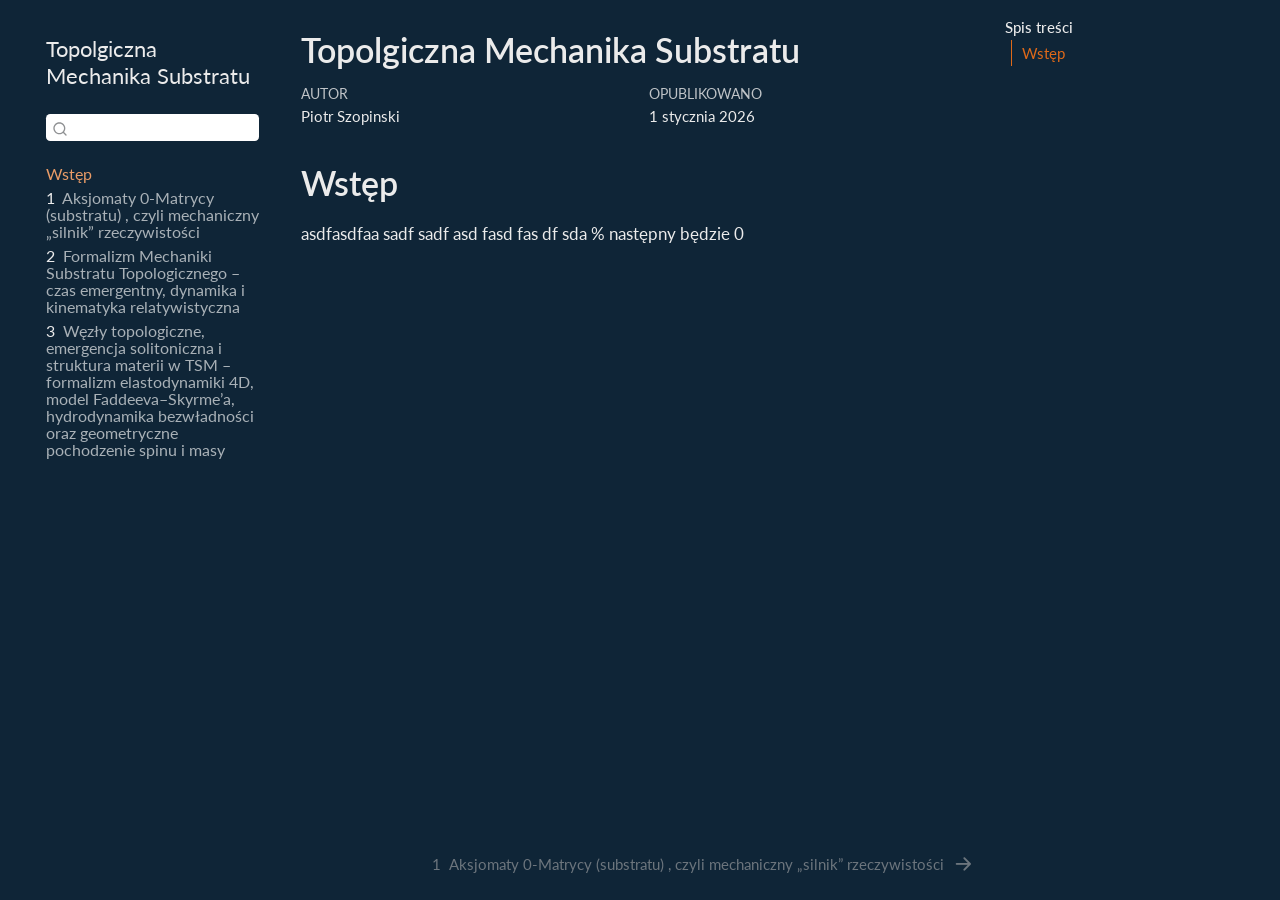
<file: POL/DOC/MD/_output/index.html>
<!DOCTYPE html>
<html xmlns="http://www.w3.org/1999/xhtml" lang="pl" xml:lang="pl"><head>

<meta charset="utf-8">
<meta name="generator" content="quarto-1.9.38">

<meta name="viewport" content="width=device-width, initial-scale=1.0, user-scalable=yes">

<meta name="author" content="Piotr Szopinski">

<title>Topolgiczna Mechanika Substratu</title>
<style>
/* Default styles provided by pandoc.
** See https://pandoc.org/MANUAL.html#variables-for-html for config info.
*/
code{white-space: pre-wrap;}
span.smallcaps{font-variant: small-caps;}
div.columns{display: flex; gap: min(4vw, 1.5em);}
div.column{flex: auto; overflow-x: auto;}
div.hanging-indent{margin-left: 1.5em; text-indent: -1.5em;}
ul.task-list{list-style: none;}
ul.task-list li input[type="checkbox"] {
  width: 0.8em;
  margin: 0 0.8em 0.2em -1em; /* quarto-specific, see https://github.com/quarto-dev/quarto-cli/issues/4556 */ 
  vertical-align: middle;
}
</style>


<script src="site_libs/quarto-nav/quarto-nav.js"></script>
<script src="site_libs/quarto-nav/headroom.min.js"></script>
<script src="site_libs/clipboard/clipboard.min.js"></script>
<script src="site_libs/quarto-search/autocomplete.umd.js"></script>
<script src="site_libs/quarto-search/fuse.min.js"></script>
<script src="site_libs/quarto-search/quarto-search.js"></script>
<meta name="quarto:offset" content="./">
<link href="./rozdzial_0.html" rel="next">
<script src="site_libs/quarto-html/quarto.js" type="module"></script>
<script src="site_libs/quarto-html/tabsets/tabsets.js" type="module"></script>
<script src="site_libs/quarto-html/popper.min.js"></script>
<script src="site_libs/quarto-html/tippy.umd.min.js"></script>
<script src="site_libs/quarto-html/anchor.min.js"></script>
<link href="site_libs/quarto-html/tippy.css" rel="stylesheet">
<link href="site_libs/quarto-html/quarto-syntax-highlighting-dark-0a6b7249c26820e032cb0bd839ff02b1.css" rel="stylesheet" id="quarto-text-highlighting-styles">
<script src="site_libs/bootstrap/bootstrap.min.js"></script>
<link href="site_libs/bootstrap/bootstrap-icons.css" rel="stylesheet">
<link href="site_libs/bootstrap/bootstrap-0f0a6973dfca58b6a28f87d7a68c58f9.min.css" rel="stylesheet" append-hash="true" id="quarto-bootstrap" data-mode="dark">
<script id="quarto-search-options" type="application/json">{
  "location": "sidebar",
  "copy-button": false,
  "collapse-after": 3,
  "panel-placement": "start",
  "type": "textbox",
  "limit": 50,
  "keyboard-shortcut": [
    "f",
    "/",
    "s"
  ],
  "show-item-context": false,
  "language": {
    "search-no-results-text": "Brak wyników",
    "search-matching-documents-text": "dopasowane dokumenty",
    "search-copy-link-title": "Kopiuj link do wyszukiwania",
    "search-hide-matches-text": "Ukryj dodatkowe dopasowania",
    "search-more-match-text": "więcej dopasowań w tym dokumencie",
    "search-more-matches-text": "więcej dopasowań w tym dokumencie",
    "search-clear-button-title": "Wyczyść",
    "search-text-placeholder": "",
    "search-detached-cancel-button-title": "Anuluj",
    "search-submit-button-title": "Zatwierdź",
    "search-label": "Szukaj"
  }
}</script>


<link rel="stylesheet" href="styles.css">
</head>

<body class="nav-sidebar floating quarto-light">

<div id="quarto-search-results"></div>
  <header id="quarto-header" class="headroom fixed-top">
  <nav class="quarto-secondary-nav">
    <div class="container-fluid d-flex">
      <button type="button" class="quarto-btn-toggle btn" data-bs-toggle="collapse" role="button" data-bs-target=".quarto-sidebar-collapse-item" aria-controls="quarto-sidebar" aria-expanded="false" aria-label="Przełącz pasek boczny" onclick="if (window.quartoToggleHeadroom) { window.quartoToggleHeadroom(); }">
        <i class="bi bi-layout-text-sidebar-reverse"></i>
      </button>
        <nav class="quarto-page-breadcrumbs" aria-label="breadcrumb"><ol class="breadcrumb"><li class="breadcrumb-item"><a href="./index.html">Wstęp</a></li></ol></nav>
        <a class="flex-grow-1" role="navigation" data-bs-toggle="collapse" data-bs-target=".quarto-sidebar-collapse-item" aria-controls="quarto-sidebar" aria-expanded="false" aria-label="Przełącz pasek boczny" onclick="if (window.quartoToggleHeadroom) { window.quartoToggleHeadroom(); }">      
        </a>
      <button type="button" class="btn quarto-search-button" aria-label="Szukaj" onclick="window.quartoOpenSearch();">
        <i class="bi bi-search"></i>
      </button>
    </div>
  </nav>
</header>
<!-- content -->
<div id="quarto-content" class="quarto-container page-columns page-rows-contents page-layout-article">
<!-- sidebar -->
  <nav id="quarto-sidebar" class="sidebar collapse collapse-horizontal quarto-sidebar-collapse-item sidebar-navigation floating overflow-auto">
    <div class="pt-lg-2 mt-2 text-left sidebar-header">
    <div class="sidebar-title mb-0 py-0">
      <a href="./">Topolgiczna Mechanika Substratu</a> 
    </div>
      </div>
        <div class="mt-2 flex-shrink-0 align-items-center">
        <div class="sidebar-search">
        <div id="quarto-search" class="" title="Szukaj"></div>
        </div>
        </div>
    <div class="sidebar-menu-container"> 
    <ul class="list-unstyled mt-1">
        <li class="sidebar-item">
  <div class="sidebar-item-container"> 
  <a href="./index.html" class="sidebar-item-text sidebar-link active">
 <span class="menu-text">Wstęp</span></a>
  </div>
</li>
        <li class="sidebar-item">
  <div class="sidebar-item-container"> 
  <a href="./rozdzial_0.html" class="sidebar-item-text sidebar-link">
 <span class="menu-text"><span class="chapter-number">1</span>&nbsp; <span class="chapter-title">Aksjomaty 0-Matrycy (substratu) , czyli mechaniczny „silnik” rzeczywistości</span></span></a>
  </div>
</li>
        <li class="sidebar-item">
  <div class="sidebar-item-container"> 
  <a href="./rozdzial_1.html" class="sidebar-item-text sidebar-link">
 <span class="menu-text"><span class="chapter-number">2</span>&nbsp; <span class="chapter-title">Formalizm Mechaniki Substratu Topologicznego – czas emergentny, dynamika i kinematyka relatywistyczna</span></span></a>
  </div>
</li>
        <li class="sidebar-item">
  <div class="sidebar-item-container"> 
  <a href="./rozdz.2c.html" class="sidebar-item-text sidebar-link">
 <span class="menu-text"><span class="chapter-number">3</span>&nbsp; <span class="chapter-title">Węzły topologiczne, emergencja solitoniczna i struktura materii w TSM – formalizm elastodynamiki 4D, model Faddeeva–Skyrme’a, hydrodynamika bezwładności oraz geometryczne pochodzenie spinu i masy</span></span></a>
  </div>
</li>
    </ul>
    </div>
</nav>
<div id="quarto-sidebar-glass" class="quarto-sidebar-collapse-item" data-bs-toggle="collapse" data-bs-target=".quarto-sidebar-collapse-item"></div>
<!-- margin-sidebar -->
    <div id="quarto-margin-sidebar" class="sidebar margin-sidebar">
        <nav id="TOC" role="doc-toc" class="toc-active">
    <h2 id="toc-title">Spis treści</h2>
   
  <ul>
  <li><a href="#wstęp" id="toc-wstęp" class="nav-link active" data-scroll-target="#wstęp">Wstęp</a></li>
  </ul>
</nav>
    </div>
<!-- main -->
<main class="content" id="quarto-document-content">

<header id="title-block-header" class="quarto-title-block default">
<div class="quarto-title">
<h1 class="title">Topolgiczna Mechanika Substratu</h1>
</div>



<div class="quarto-title-meta">

    <div>
    <div class="quarto-title-meta-heading">Autor</div>
    <div class="quarto-title-meta-contents">
             <p>Piotr Szopinski </p>
          </div>
  </div>
    
    <div>
    <div class="quarto-title-meta-heading">Opublikowano</div>
    <div class="quarto-title-meta-contents">
      <p class="date">1 stycznia 2026</p>
    </div>
  </div>
  
    
  </div>
  


</header>


<section id="wstęp" class="level1 unnumbered">
<h1 class="unnumbered">Wstęp</h1>
<p>asdfasdfaa sadf sadf asd fasd fas df sda % następny będzie 0</p>


</section>

</main> <!-- /main -->
<script id="quarto-html-after-body" type="application/javascript">
  window.document.addEventListener("DOMContentLoaded", function (event) {
    const icon = "";
    const anchorJS = new window.AnchorJS();
    anchorJS.options = {
      placement: 'right',
      icon: icon
    };
    anchorJS.add('.anchored');
    const isCodeAnnotation = (el) => {
      for (const clz of el.classList) {
        if (clz.startsWith('code-annotation-')) {                     
          return true;
        }
      }
      return false;
    }
    const onCopySuccess = function(e) {
      // button target
      const button = e.trigger;
      // don't keep focus
      button.blur();
      // flash "checked"
      button.classList.add('code-copy-button-checked');
      var currentTitle = button.getAttribute("title");
      button.setAttribute("title", "Skopiowano!");
      let tooltip;
      if (window.bootstrap) {
        button.setAttribute("data-bs-toggle", "tooltip");
        button.setAttribute("data-bs-placement", "left");
        button.setAttribute("data-bs-title", "Skopiowano!");
        tooltip = new bootstrap.Tooltip(button, 
          { trigger: "manual", 
            customClass: "code-copy-button-tooltip",
            offset: [0, -8]});
        tooltip.show();    
      }
      setTimeout(function() {
        if (tooltip) {
          tooltip.hide();
          button.removeAttribute("data-bs-title");
          button.removeAttribute("data-bs-toggle");
          button.removeAttribute("data-bs-placement");
        }
        button.setAttribute("title", currentTitle);
        button.classList.remove('code-copy-button-checked');
      }, 1000);
      // clear code selection
      e.clearSelection();
    }
    const getTextToCopy = function(trigger) {
      const outerScaffold = trigger.parentElement.cloneNode(true);
      const codeEl = outerScaffold.querySelector('code');
      for (const childEl of codeEl.children) {
        if (isCodeAnnotation(childEl)) {
          childEl.remove();
        }
      }
      return codeEl.innerText;
    }
    const clipboard = new window.ClipboardJS('.code-copy-button:not([data-in-quarto-modal])', {
      text: getTextToCopy
    });
    clipboard.on('success', onCopySuccess);
    if (window.document.getElementById('quarto-embedded-source-code-modal')) {
      const clipboardModal = new window.ClipboardJS('.code-copy-button[data-in-quarto-modal]', {
        text: getTextToCopy,
        container: window.document.getElementById('quarto-embedded-source-code-modal')
      });
      clipboardModal.on('success', onCopySuccess);
    }
      var localhostRegex = new RegExp(/^(?:http|https):\/\/localhost\:?[0-9]*\//);
      var mailtoRegex = new RegExp(/^mailto:/);
        var filterRegex = new RegExp('/' + window.location.host + '/');
      var isInternal = (href) => {
          return filterRegex.test(href) || localhostRegex.test(href) || mailtoRegex.test(href);
      }
      // Inspect non-navigation links and adorn them if external
     var links = window.document.querySelectorAll('a[href]:not(.nav-link):not(.navbar-brand):not(.toc-action):not(.sidebar-link):not(.sidebar-item-toggle):not(.pagination-link):not(.no-external):not([aria-hidden]):not(.dropdown-item):not(.quarto-navigation-tool):not(.about-link)');
      for (var i=0; i<links.length; i++) {
        const link = links[i];
        if (!isInternal(link.href)) {
          // undo the damage that might have been done by quarto-nav.js in the case of
          // links that we want to consider external
          if (link.dataset.originalHref !== undefined) {
            link.href = link.dataset.originalHref;
          }
        }
      }
    function tippyHover(el, contentFn, onTriggerFn, onUntriggerFn) {
      const config = {
        allowHTML: true,
        maxWidth: 500,
        delay: 100,
        arrow: false,
        appendTo: function(el) {
            return el.parentElement;
        },
        interactive: true,
        interactiveBorder: 10,
        theme: 'quarto',
        placement: 'bottom-start',
      };
      if (contentFn) {
        config.content = contentFn;
      }
      if (onTriggerFn) {
        config.onTrigger = onTriggerFn;
      }
      if (onUntriggerFn) {
        config.onUntrigger = onUntriggerFn;
      }
      window.tippy(el, config); 
    }
    const noterefs = window.document.querySelectorAll('a[role="doc-noteref"]');
    for (var i=0; i<noterefs.length; i++) {
      const ref = noterefs[i];
      tippyHover(ref, function() {
        // use id or data attribute instead here
        let href = ref.getAttribute('data-footnote-href') || ref.getAttribute('href');
        try { href = new URL(href).hash; } catch {}
        const id = href.replace(/^#\/?/, "");
        const note = window.document.getElementById(id);
        if (note) {
          return note.innerHTML;
        } else {
          return "";
        }
      });
    }
    const xrefs = window.document.querySelectorAll('a.quarto-xref');
    const processXRef = (id, note) => {
      // Strip column container classes
      const stripColumnClz = (el) => {
        el.classList.remove("page-full", "page-columns");
        if (el.children) {
          for (const child of el.children) {
            stripColumnClz(child);
          }
        }
      }
      stripColumnClz(note)
      if (id === null || id.startsWith('sec-')) {
        // Special case sections, only their first couple elements
        const container = document.createElement("div");
        if (note.children && note.children.length > 2) {
          container.appendChild(note.children[0].cloneNode(true));
          for (let i = 1; i < note.children.length; i++) {
            const child = note.children[i];
            if (child.tagName === "P" && child.innerText === "") {
              continue;
            } else {
              container.appendChild(child.cloneNode(true));
              break;
            }
          }
          if (window.Quarto?.typesetMath) {
            window.Quarto.typesetMath(container);
          }
          return container.innerHTML
        } else {
          if (window.Quarto?.typesetMath) {
            window.Quarto.typesetMath(note);
          }
          return note.innerHTML;
        }
      } else {
        // Remove any anchor links if they are present
        const anchorLink = note.querySelector('a.anchorjs-link');
        if (anchorLink) {
          anchorLink.remove();
        }
        if (window.Quarto?.typesetMath) {
          window.Quarto.typesetMath(note);
        }
        if (note.classList.contains("callout")) {
          return note.outerHTML;
        } else {
          return note.innerHTML;
        }
      }
    }
    for (var i=0; i<xrefs.length; i++) {
      const xref = xrefs[i];
      tippyHover(xref, undefined, function(instance) {
        instance.disable();
        let url = xref.getAttribute('href');
        let hash = undefined; 
        if (url.startsWith('#')) {
          hash = url;
        } else {
          try { hash = new URL(url).hash; } catch {}
        }
        if (hash) {
          const id = hash.replace(/^#\/?/, "");
          const note = window.document.getElementById(id);
          if (note !== null) {
            try {
              const html = processXRef(id, note.cloneNode(true));
              instance.setContent(html);
            } finally {
              instance.enable();
              instance.show();
            }
          } else {
            // See if we can fetch this
            fetch(url.split('#')[0])
            .then(res => res.text())
            .then(html => {
              const parser = new DOMParser();
              const htmlDoc = parser.parseFromString(html, "text/html");
              const note = htmlDoc.getElementById(id);
              if (note !== null) {
                const html = processXRef(id, note);
                instance.setContent(html);
              } 
            }).finally(() => {
              instance.enable();
              instance.show();
            });
          }
        } else {
          // See if we can fetch a full url (with no hash to target)
          // This is a special case and we should probably do some content thinning / targeting
          fetch(url)
          .then(res => res.text())
          .then(html => {
            const parser = new DOMParser();
            const htmlDoc = parser.parseFromString(html, "text/html");
            const note = htmlDoc.querySelector('main.content');
            if (note !== null) {
              // This should only happen for chapter cross references
              // (since there is no id in the URL)
              // remove the first header
              if (note.children.length > 0 && note.children[0].tagName === "HEADER") {
                note.children[0].remove();
              }
              const html = processXRef(null, note);
              instance.setContent(html);
            } 
          }).finally(() => {
            instance.enable();
            instance.show();
          });
        }
      }, function(instance) {
      });
    }
        let selectedAnnoteEl;
        const selectorForAnnotation = ( cell, annotation) => {
          let cellAttr = 'data-code-cell="' + cell + '"';
          let lineAttr = 'data-code-annotation="' +  annotation + '"';
          const selector = 'span[' + cellAttr + '][' + lineAttr + ']';
          return selector;
        }
        const selectCodeLines = (annoteEl) => {
          const doc = window.document;
          const targetCell = annoteEl.getAttribute("data-target-cell");
          const targetAnnotation = annoteEl.getAttribute("data-target-annotation");
          const annoteSpan = window.document.querySelector(selectorForAnnotation(targetCell, targetAnnotation));
          const lines = annoteSpan.getAttribute("data-code-lines").split(",");
          const lineIds = lines.map((line) => {
            return targetCell + "-" + line;
          })
          let top = null;
          let height = null;
          let parent = null;
          if (lineIds.length > 0) {
              //compute the position of the single el (top and bottom and make a div)
              const el = window.document.getElementById(lineIds[0]);
              top = el.offsetTop;
              height = el.offsetHeight;
              parent = el.parentElement.parentElement;
            if (lineIds.length > 1) {
              const lastEl = window.document.getElementById(lineIds[lineIds.length - 1]);
              const bottom = lastEl.offsetTop + lastEl.offsetHeight;
              height = bottom - top;
            }
            if (top !== null && height !== null && parent !== null) {
              // cook up a div (if necessary) and position it 
              let div = window.document.getElementById("code-annotation-line-highlight");
              if (div === null) {
                div = window.document.createElement("div");
                div.setAttribute("id", "code-annotation-line-highlight");
                div.style.position = 'absolute';
                parent.appendChild(div);
              }
              div.style.top = top - 2 + "px";
              div.style.height = height + 4 + "px";
              div.style.left = 0;
              let gutterDiv = window.document.getElementById("code-annotation-line-highlight-gutter");
              if (gutterDiv === null) {
                gutterDiv = window.document.createElement("div");
                gutterDiv.setAttribute("id", "code-annotation-line-highlight-gutter");
                gutterDiv.style.position = 'absolute';
                const codeCell = window.document.getElementById(targetCell);
                const gutter = codeCell.querySelector('.code-annotation-gutter');
                gutter.appendChild(gutterDiv);
              }
              gutterDiv.style.top = top - 2 + "px";
              gutterDiv.style.height = height + 4 + "px";
            }
            selectedAnnoteEl = annoteEl;
          }
        };
        const unselectCodeLines = () => {
          const elementsIds = ["code-annotation-line-highlight", "code-annotation-line-highlight-gutter"];
          elementsIds.forEach((elId) => {
            const div = window.document.getElementById(elId);
            if (div) {
              div.remove();
            }
          });
          selectedAnnoteEl = undefined;
        };
          // Handle positioning of the toggle
      window.addEventListener(
        "resize",
        throttle(() => {
          elRect = undefined;
          if (selectedAnnoteEl) {
            selectCodeLines(selectedAnnoteEl);
          }
        }, 10)
      );
      function throttle(fn, ms) {
      let throttle = false;
      let timer;
        return (...args) => {
          if(!throttle) { // first call gets through
              fn.apply(this, args);
              throttle = true;
          } else { // all the others get throttled
              if(timer) clearTimeout(timer); // cancel #2
              timer = setTimeout(() => {
                fn.apply(this, args);
                timer = throttle = false;
              }, ms);
          }
        };
      }
        // Attach click handler to the DT
        const annoteDls = window.document.querySelectorAll('dt[data-target-cell]');
        for (const annoteDlNode of annoteDls) {
          annoteDlNode.addEventListener('click', (event) => {
            const clickedEl = event.target;
            if (clickedEl !== selectedAnnoteEl) {
              unselectCodeLines();
              const activeEl = window.document.querySelector('dt[data-target-cell].code-annotation-active');
              if (activeEl) {
                activeEl.classList.remove('code-annotation-active');
              }
              selectCodeLines(clickedEl);
              clickedEl.classList.add('code-annotation-active');
            } else {
              // Unselect the line
              unselectCodeLines();
              clickedEl.classList.remove('code-annotation-active');
            }
          });
        }
    const findCites = (el) => {
      const parentEl = el.parentElement;
      if (parentEl) {
        const cites = parentEl.dataset.cites;
        if (cites) {
          return {
            el,
            cites: cites.split(' ')
          };
        } else {
          return findCites(el.parentElement)
        }
      } else {
        return undefined;
      }
    };
    var bibliorefs = window.document.querySelectorAll('a[role="doc-biblioref"]');
    for (var i=0; i<bibliorefs.length; i++) {
      const ref = bibliorefs[i];
      const citeInfo = findCites(ref);
      if (citeInfo) {
        tippyHover(citeInfo.el, function() {
          var popup = window.document.createElement('div');
          citeInfo.cites.forEach(function(cite) {
            var citeDiv = window.document.createElement('div');
            citeDiv.classList.add('hanging-indent');
            citeDiv.classList.add('csl-entry');
            var biblioDiv = window.document.getElementById('ref-' + cite);
            if (biblioDiv) {
              citeDiv.innerHTML = biblioDiv.innerHTML;
            }
            popup.appendChild(citeDiv);
          });
          return popup.innerHTML;
        });
      }
    }
  });
  </script>
<nav class="page-navigation">
  <div class="nav-page nav-page-previous">
  </div>
  <div class="nav-page nav-page-next">
      <a href="./rozdzial_0.html" class="pagination-link" aria-label="Aksjomaty 0-Matrycy (substratu) , czyli mechaniczny „silnik” rzeczywistości">
        <span class="nav-page-text"><span class="chapter-number">1</span>&nbsp; <span class="chapter-title">Aksjomaty 0-Matrycy (substratu) , czyli mechaniczny „silnik” rzeczywistości</span></span> <i class="bi bi-arrow-right-short"></i>
      </a>
  </div>
</nav>
</div> <!-- /content -->




</body></html>
</file>
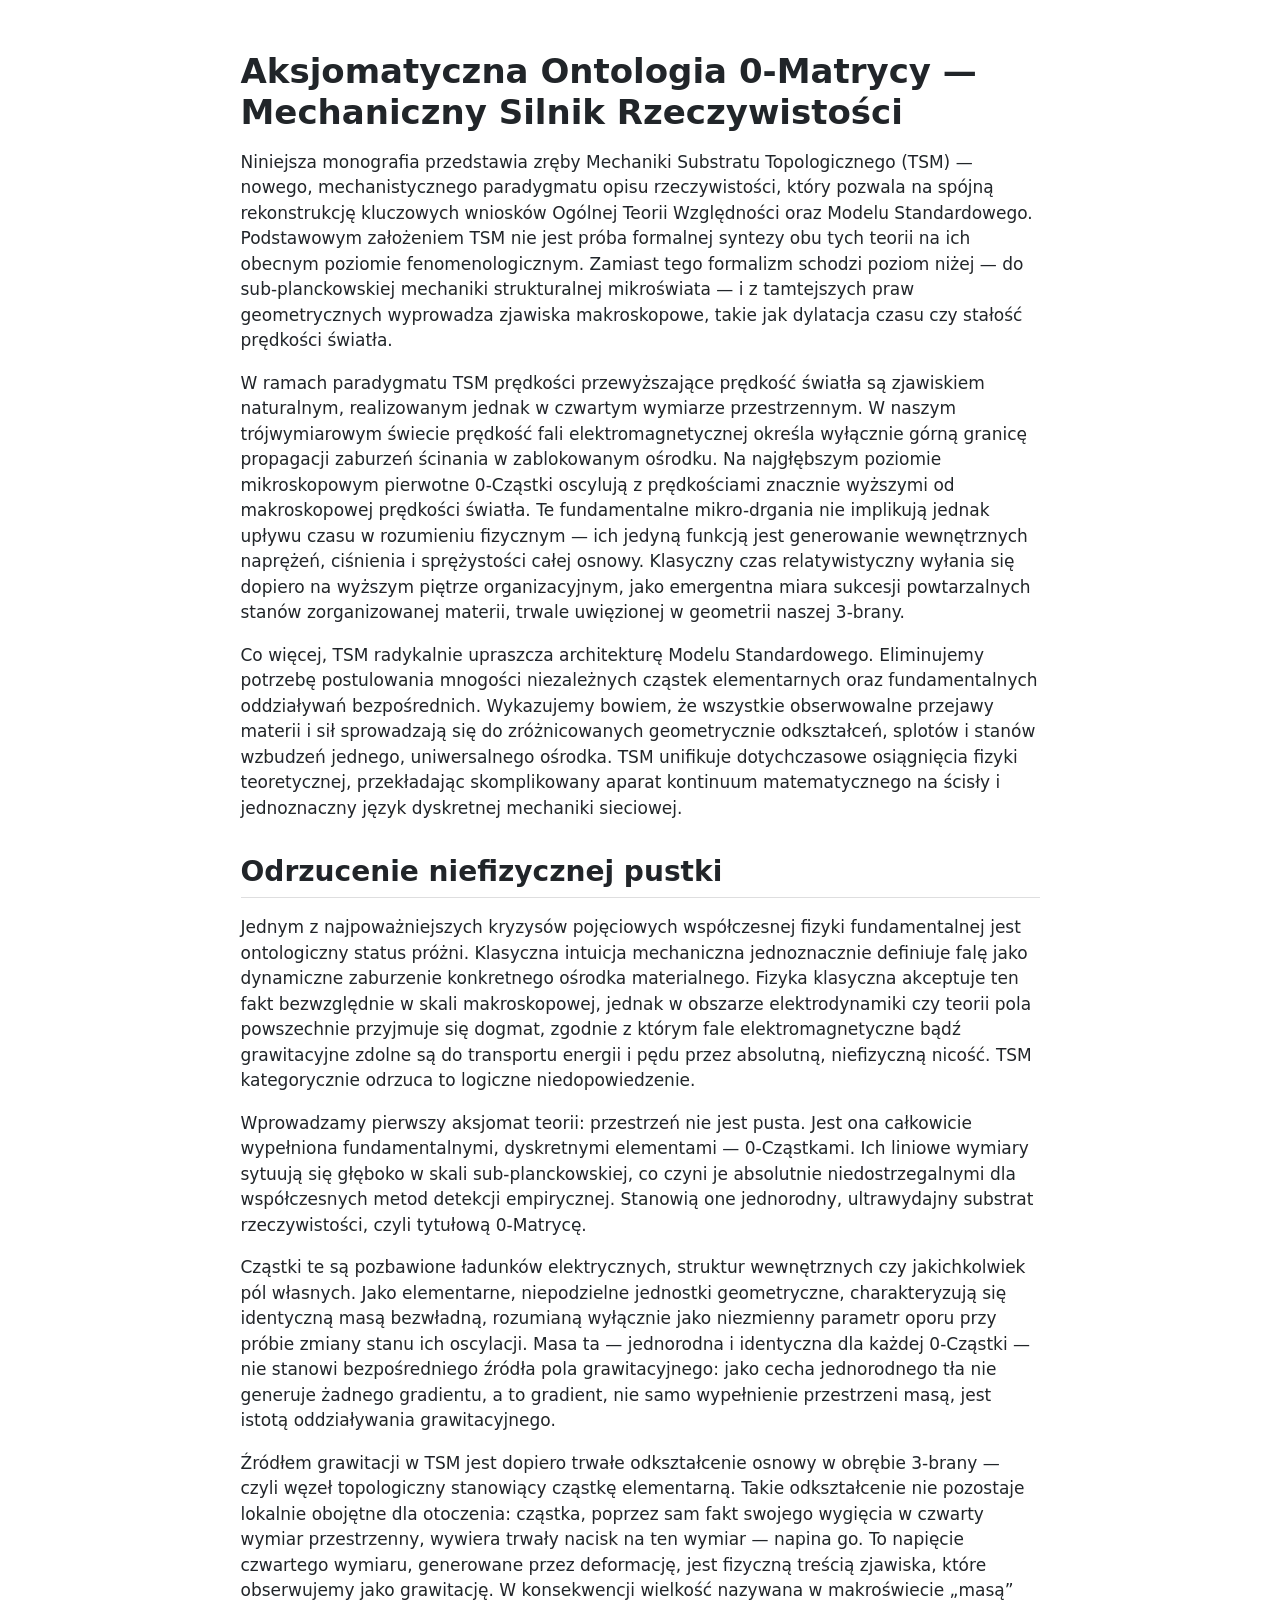
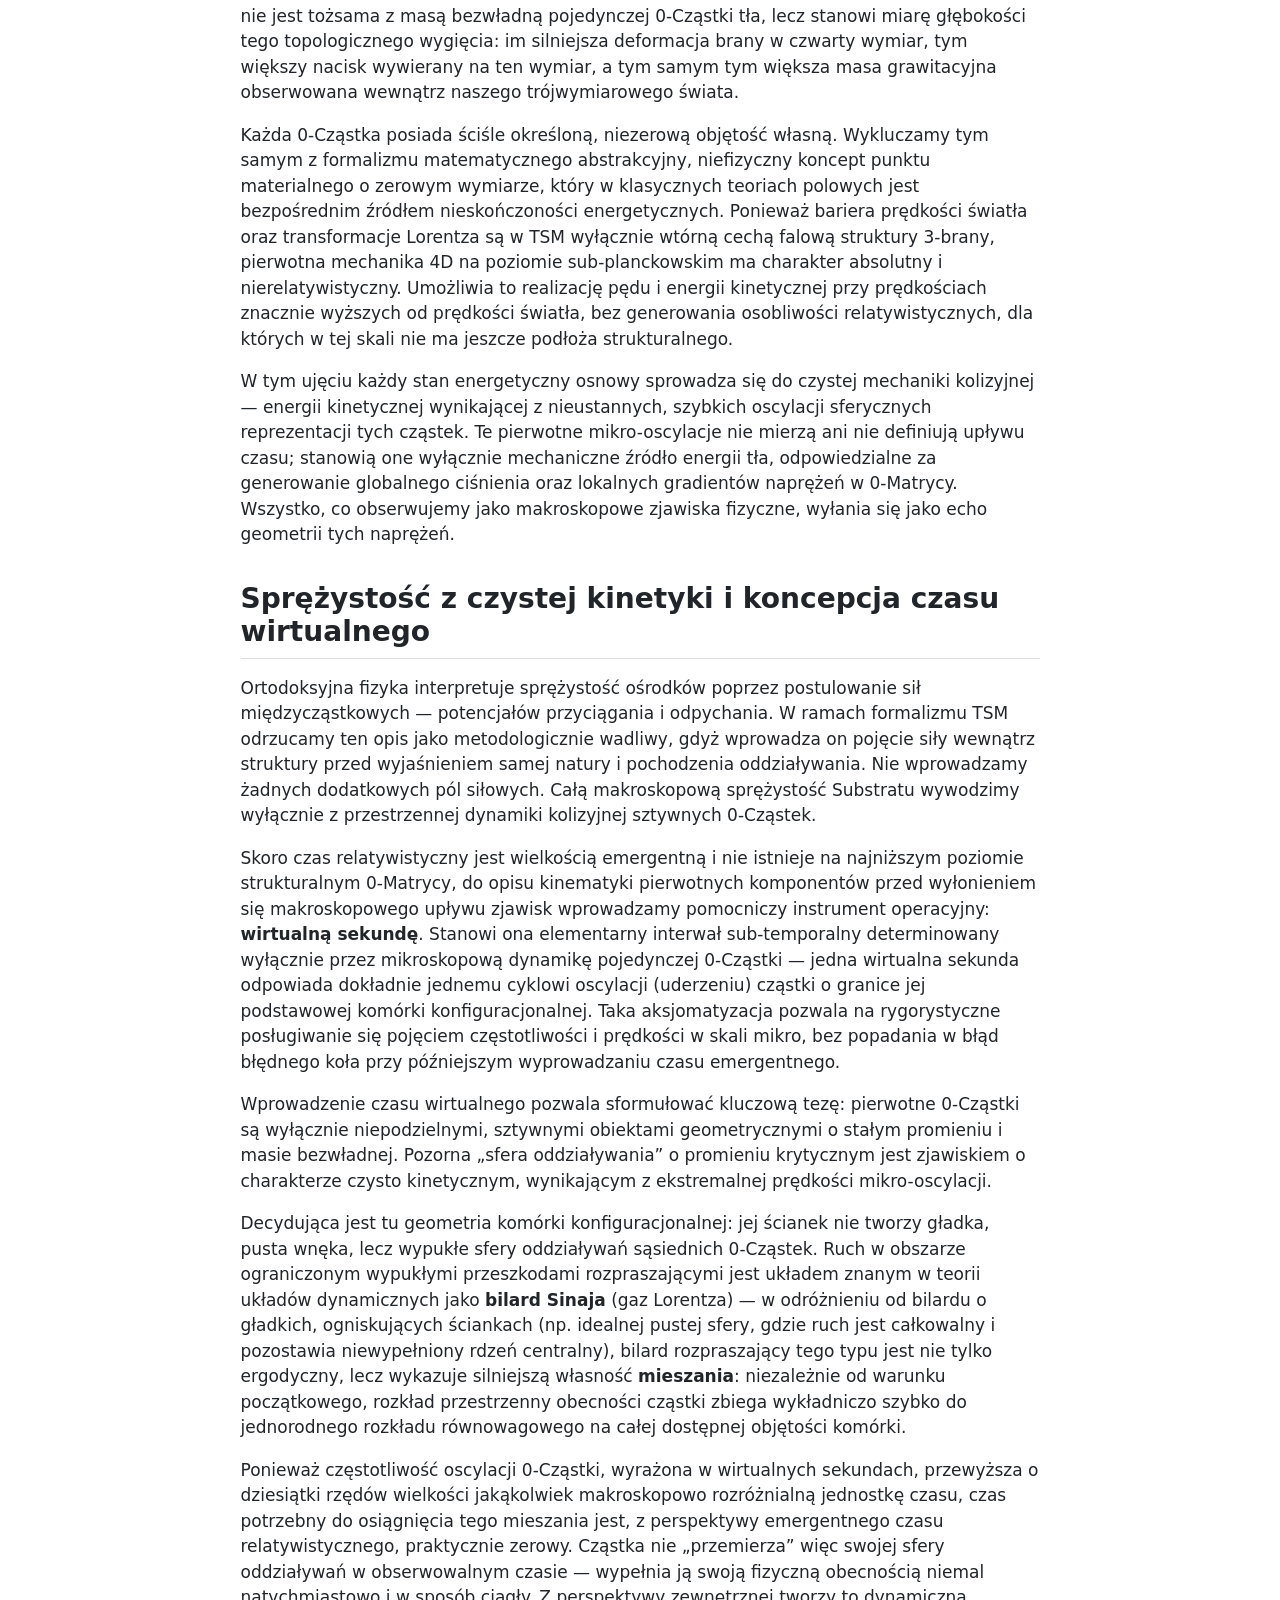
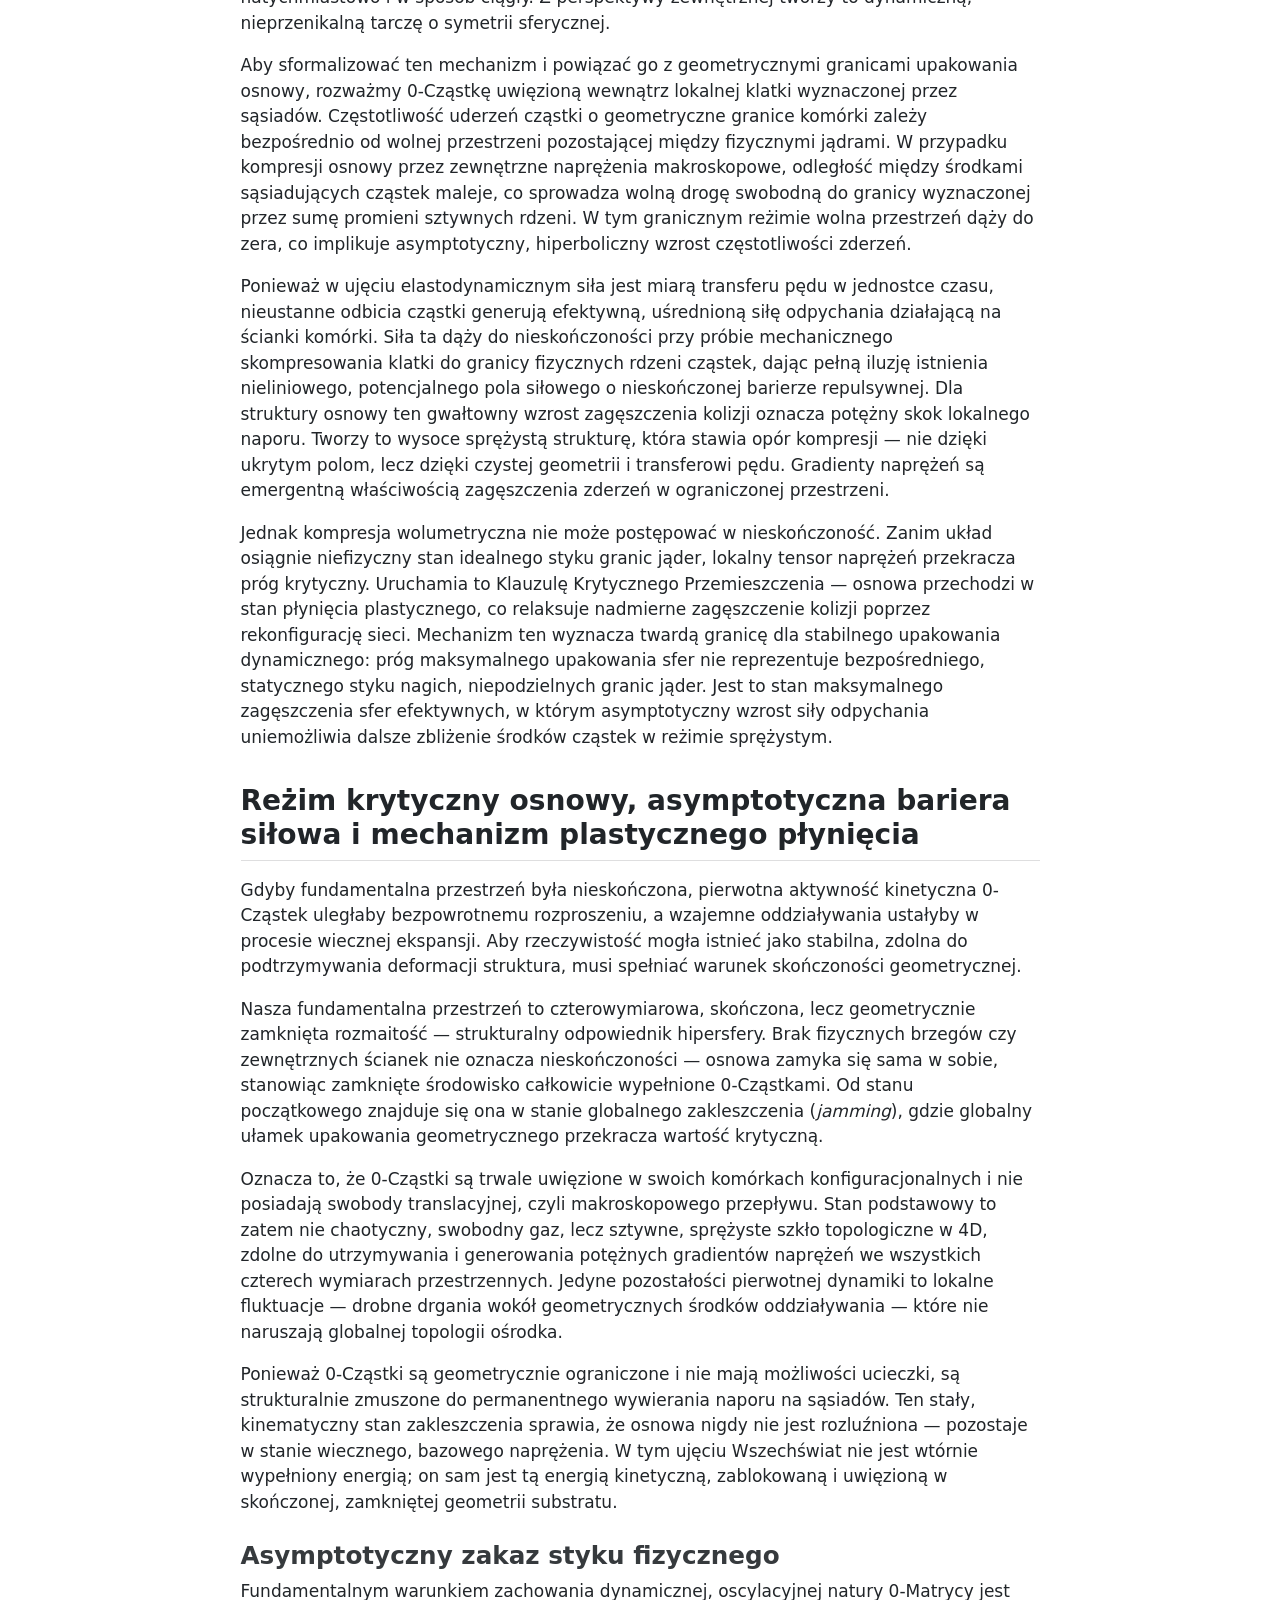
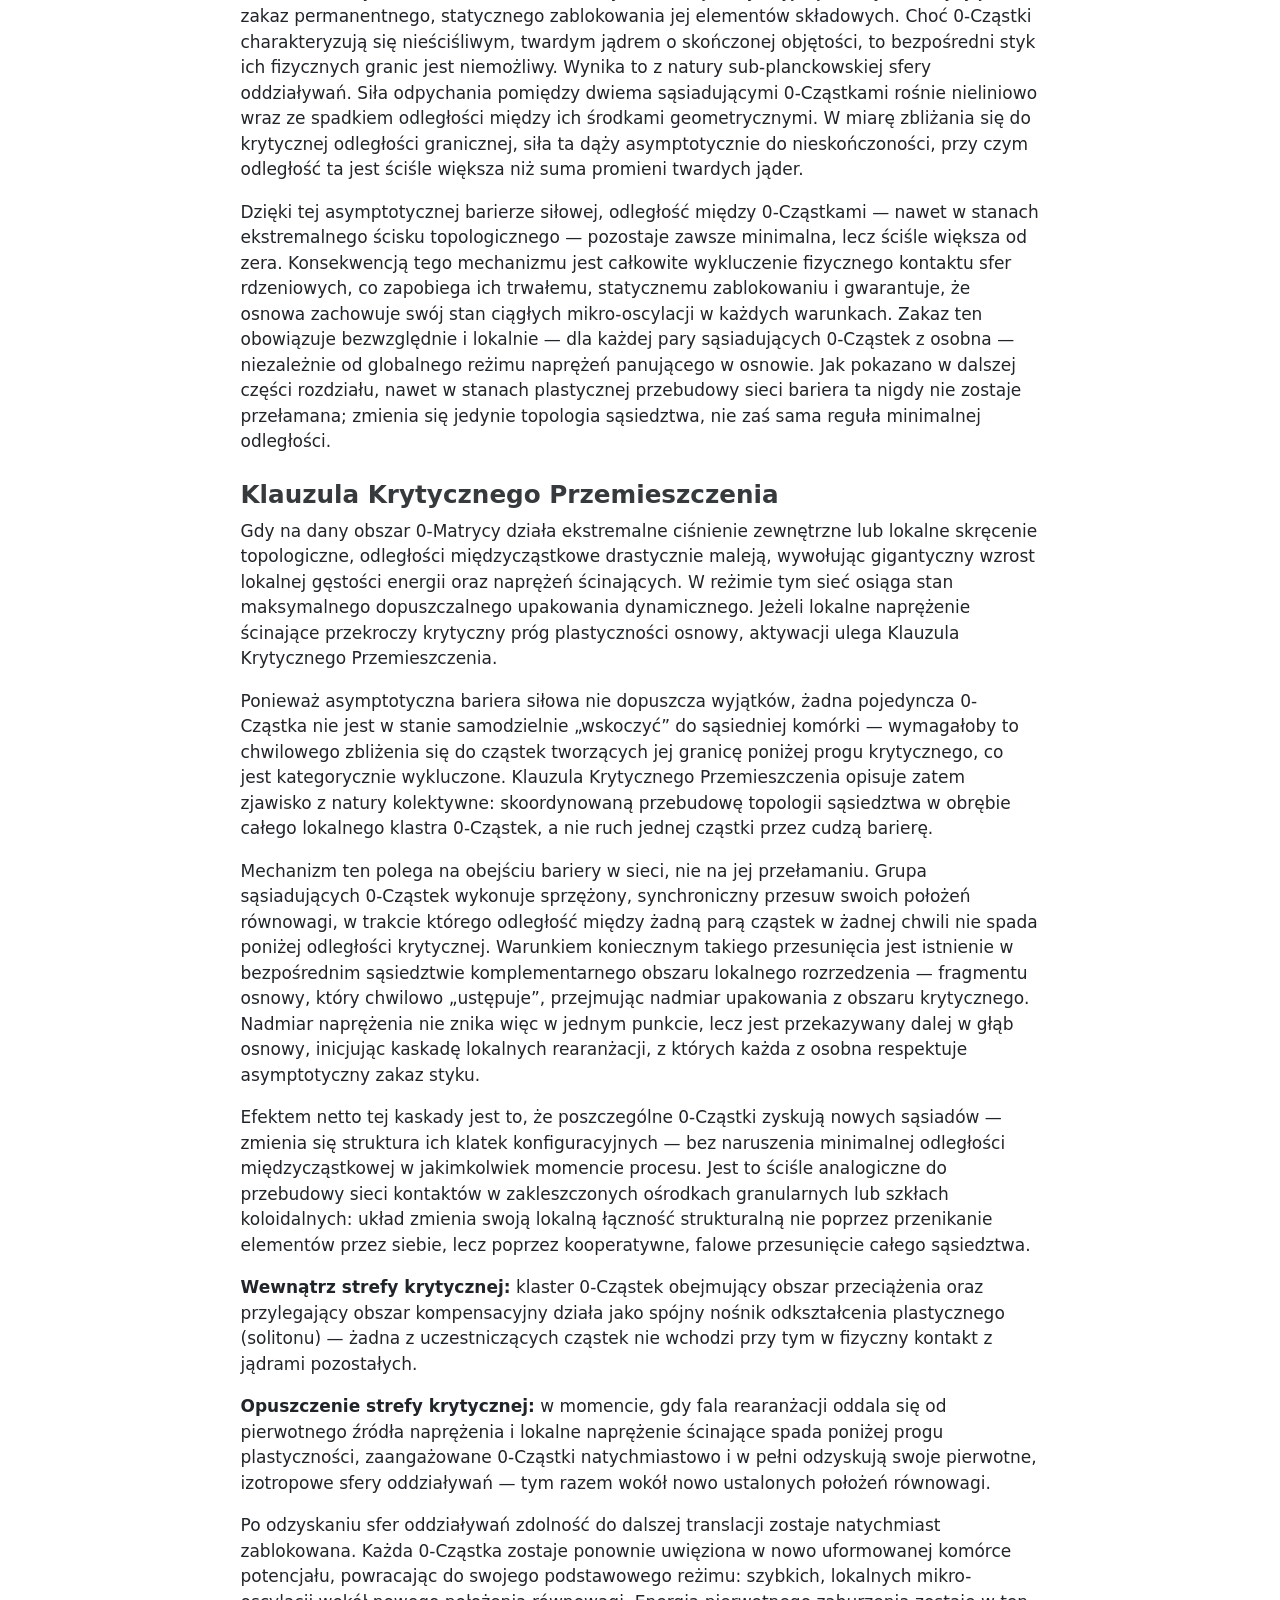
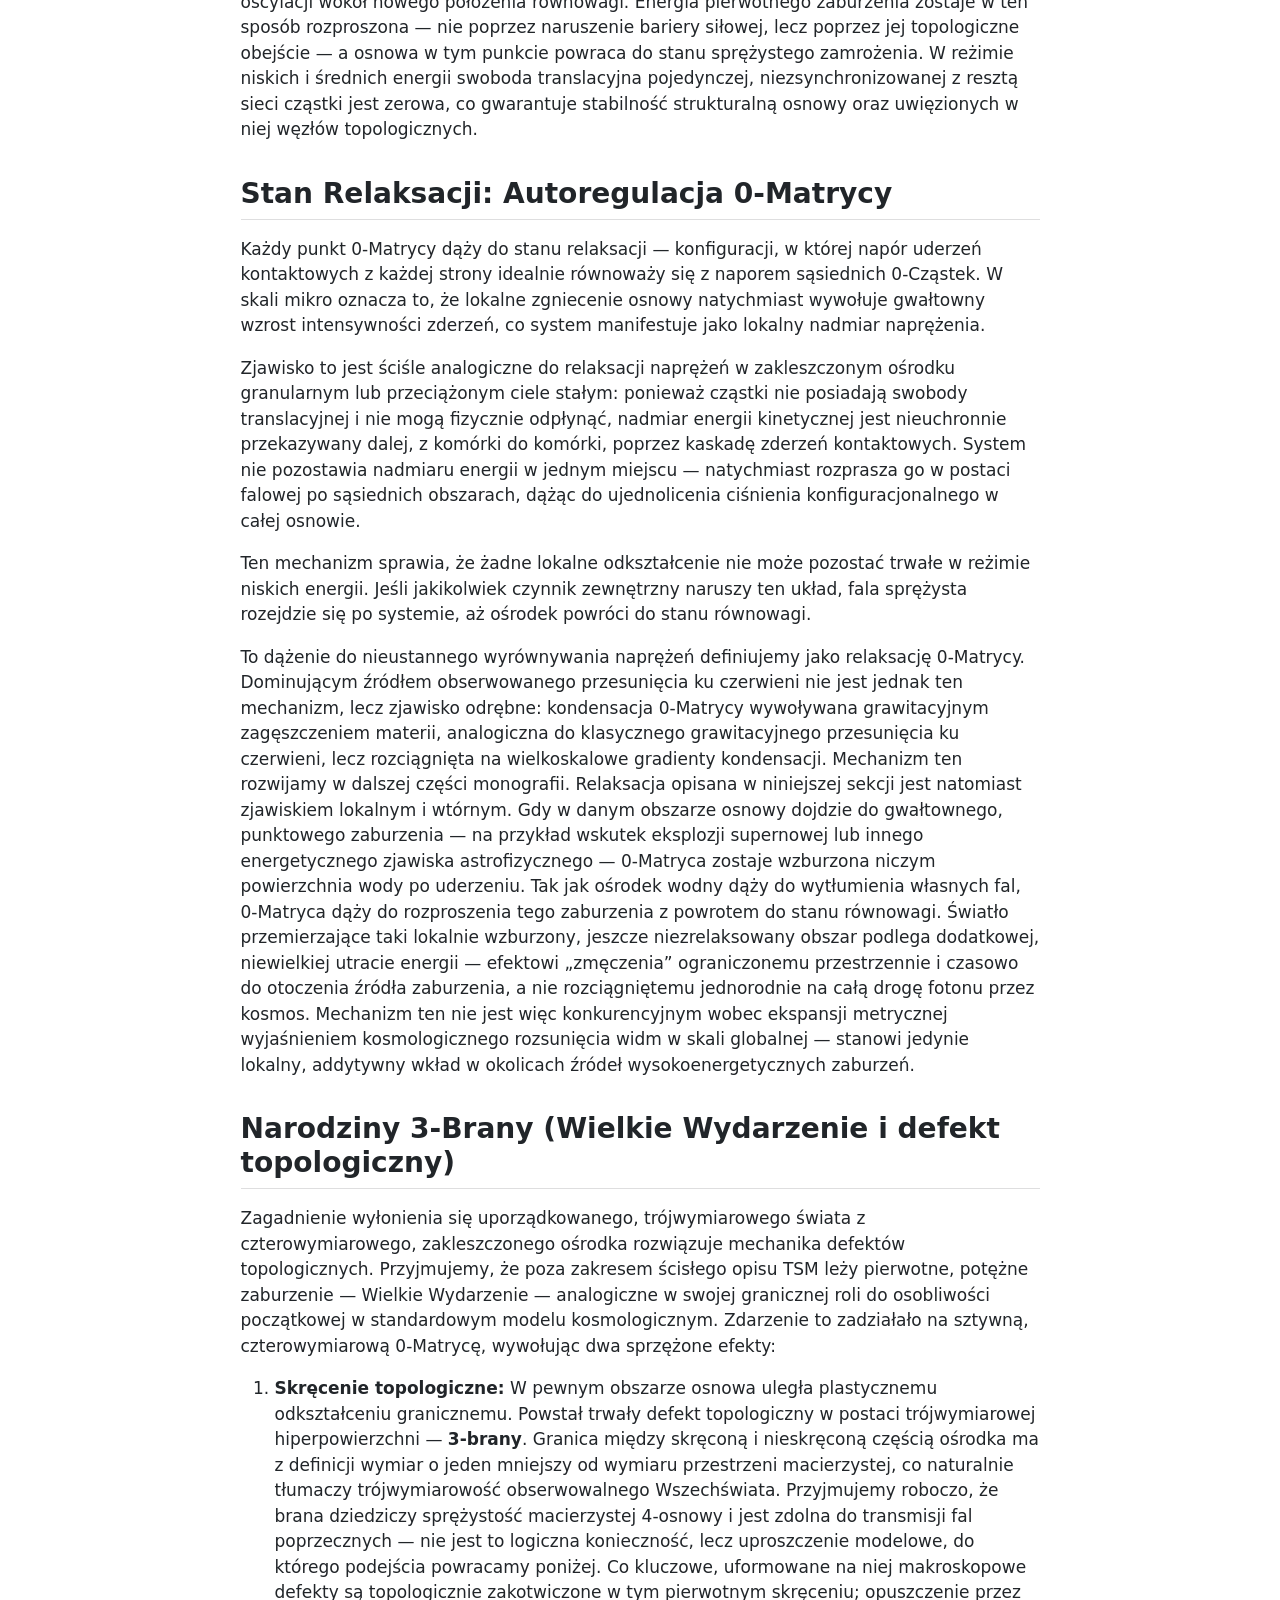
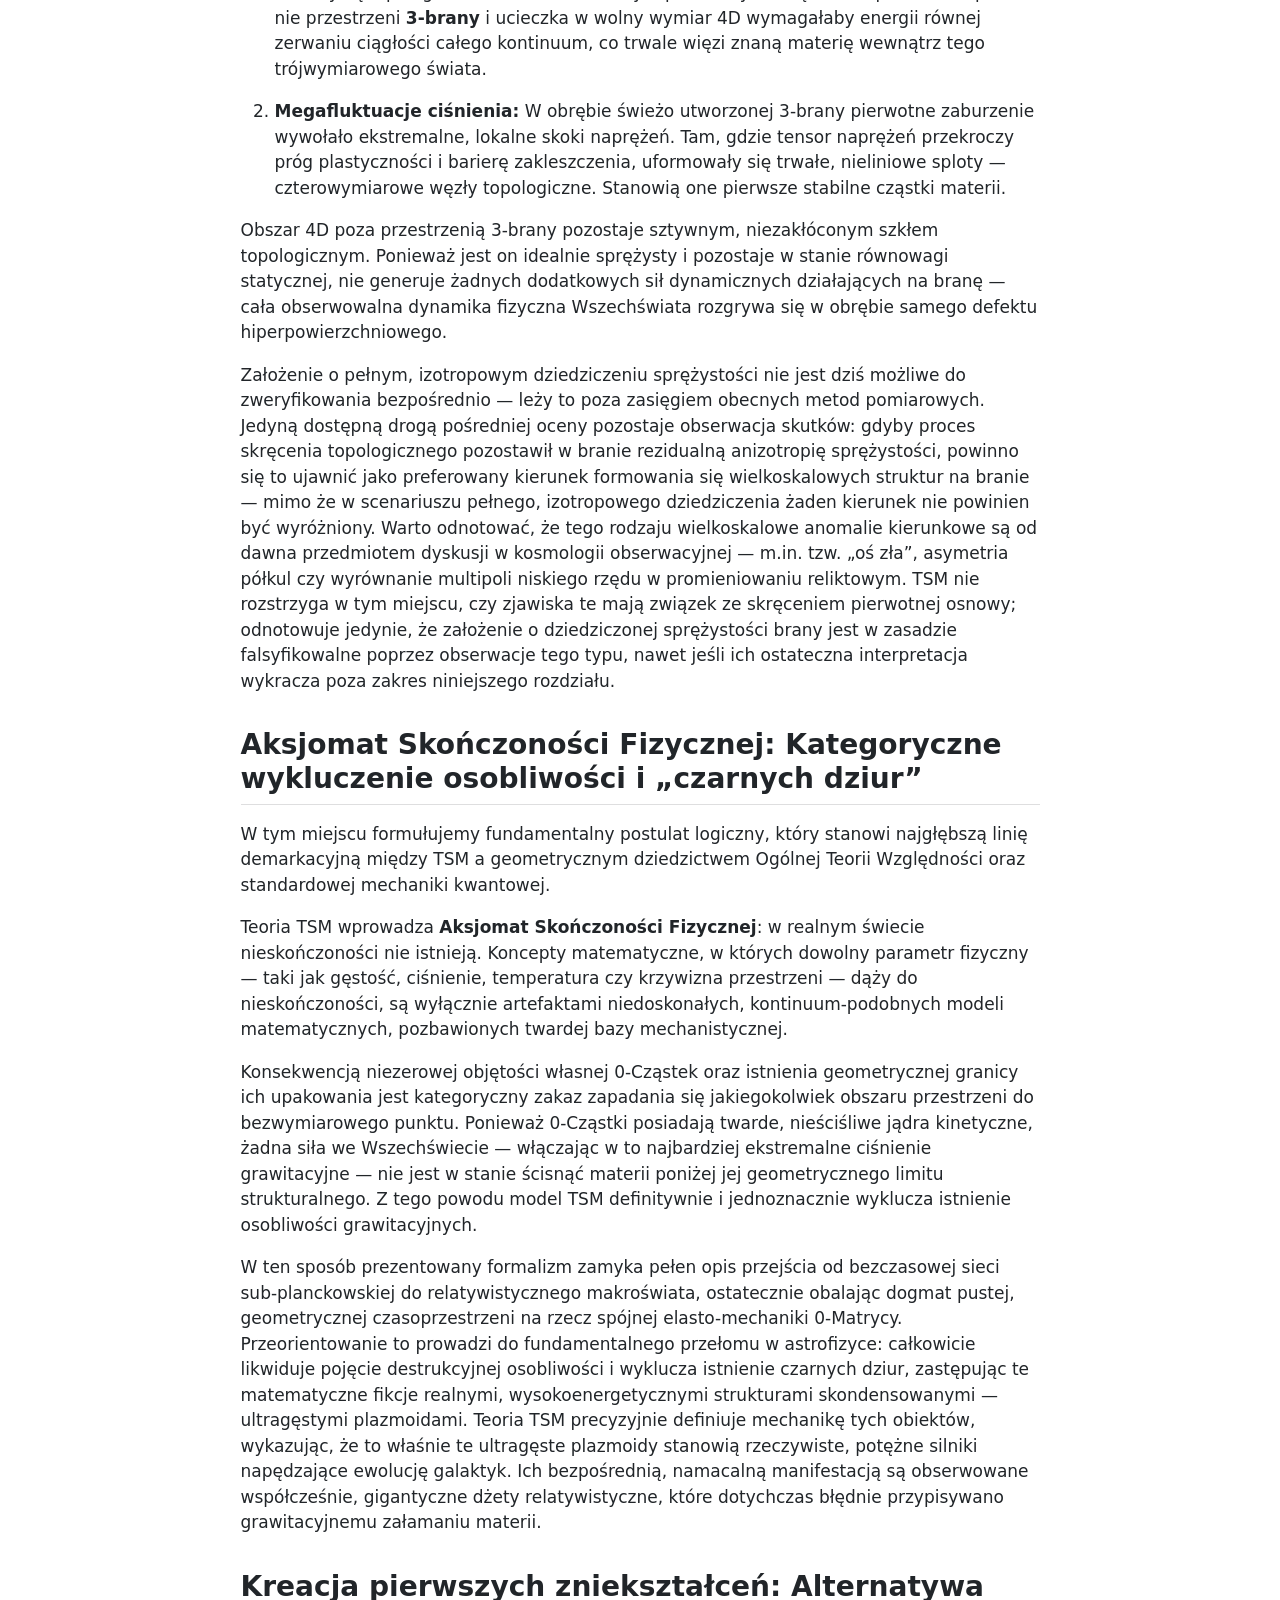
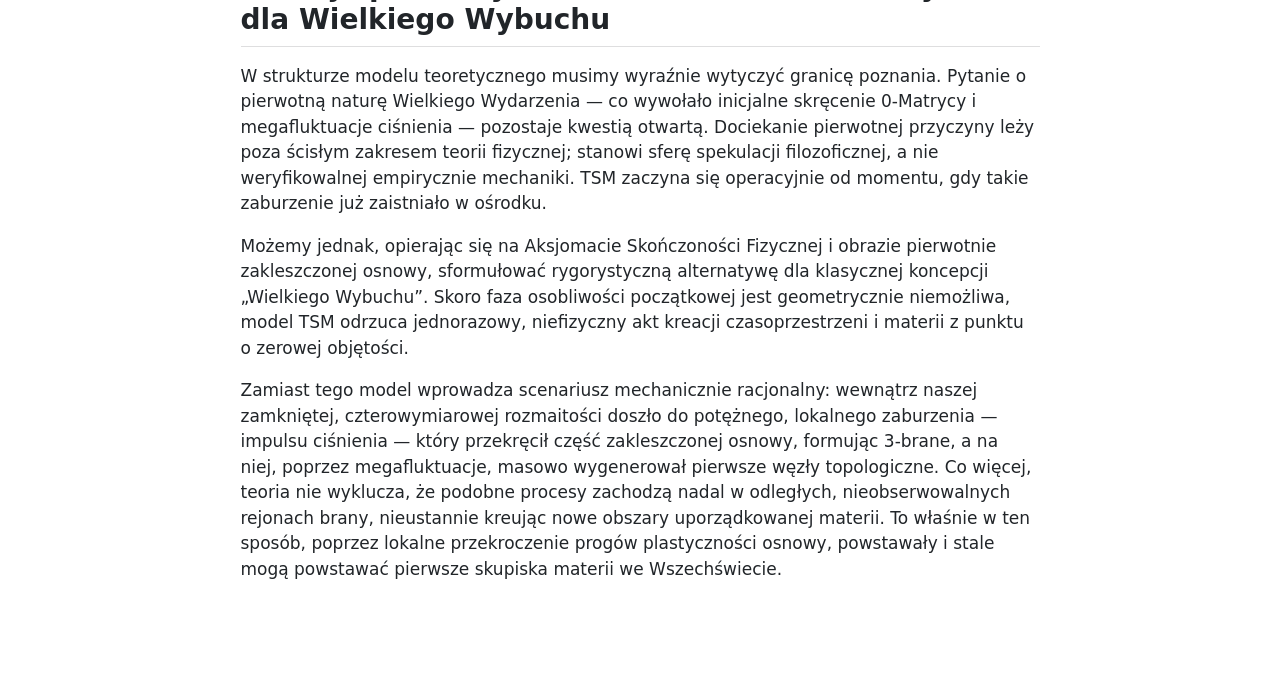
<file: POL/HTML/rozdzial_0n.html>
<!DOCTYPE html>
<html xmlns="http://www.w3.org/1999/xhtml" lang="en" xml:lang="en"><head>

<meta charset="utf-8">
<meta name="generator" content="quarto-1.9.38">

<meta name="viewport" content="width=device-width, initial-scale=1.0, user-scalable=yes">


<title>rozdzial_0n</title>
<style>
/* Default styles provided by pandoc.
** See https://pandoc.org/MANUAL.html#variables-for-html for config info.
*/
code{white-space: pre-wrap;}
span.smallcaps{font-variant: small-caps;}
div.columns{display: flex; gap: min(4vw, 1.5em);}
div.column{flex: auto; overflow-x: auto;}
div.hanging-indent{margin-left: 1.5em; text-indent: -1.5em;}
ul.task-list{list-style: none;}
ul.task-list li input[type="checkbox"] {
  width: 0.8em;
  margin: 0 0.8em 0.2em -1em; /* quarto-specific, see https://github.com/quarto-dev/quarto-cli/issues/4556 */ 
  vertical-align: middle;
}
</style>


<script src="rozdzial_0n_files/libs/clipboard/clipboard.min.js"></script>
<script src="rozdzial_0n_files/libs/quarto-html/quarto.js" type="module"></script>
<script src="rozdzial_0n_files/libs/quarto-html/tabsets/tabsets.js" type="module"></script>
<script src="rozdzial_0n_files/libs/quarto-html/popper.min.js"></script>
<script src="rozdzial_0n_files/libs/quarto-html/tippy.umd.min.js"></script>
<script src="rozdzial_0n_files/libs/quarto-html/anchor.min.js"></script>
<link href="rozdzial_0n_files/libs/quarto-html/tippy.css" rel="stylesheet">
<link href="rozdzial_0n_files/libs/quarto-html/quarto-syntax-highlighting-15634bcf2e68342d4ad2dfa704d543f6.css" rel="stylesheet" id="quarto-text-highlighting-styles">
<script src="rozdzial_0n_files/libs/bootstrap/bootstrap.min.js"></script>
<link href="rozdzial_0n_files/libs/bootstrap/bootstrap-icons.css" rel="stylesheet">
<link href="rozdzial_0n_files/libs/bootstrap/bootstrap-efbb37e9afcc02144ebbc7afd12a776f.min.css" rel="stylesheet" append-hash="true" id="quarto-bootstrap" data-mode="light">


</head>

<body class="fullcontent quarto-light">

<div id="quarto-content" class="page-columns page-rows-contents page-layout-article">

<main class="content" id="quarto-document-content">




<!-- ver:5.0.1 -->
<section id="aksjomatyczna-ontologia-0-matrycy-mechaniczny-silnik-rzeczywistości" class="level1">
<h1>Aksjomatyczna Ontologia 0-Matrycy — Mechaniczny Silnik Rzeczywistości</h1>
<p>Niniejsza monografia przedstawia zręby Mechaniki Substratu Topologicznego (TSM) — nowego, mechanistycznego paradygmatu opisu rzeczywistości, który pozwala na spójną rekonstrukcję kluczowych wniosków Ogólnej Teorii Względności oraz Modelu Standardowego. Podstawowym założeniem TSM nie jest próba formalnej syntezy obu tych teorii na ich obecnym poziomie fenomenologicznym. Zamiast tego formalizm schodzi poziom niżej — do sub-planckowskiej mechaniki strukturalnej mikroświata — i z tamtejszych praw geometrycznych wyprowadza zjawiska makroskopowe, takie jak dylatacja czasu czy stałość prędkości światła.</p>
<p>W ramach paradygmatu TSM prędkości przewyższające prędkość światła są zjawiskiem naturalnym, realizowanym jednak w czwartym wymiarze przestrzennym. W naszym trójwymiarowym świecie prędkość fali elektromagnetycznej określa wyłącznie górną granicę propagacji zaburzeń ścinania w zablokowanym ośrodku. Na najgłębszym poziomie mikroskopowym pierwotne 0-Cząstki oscylują z prędkościami znacznie wyższymi od makroskopowej prędkości światła. Te fundamentalne mikro-drgania nie implikują jednak upływu czasu w rozumieniu fizycznym — ich jedyną funkcją jest generowanie wewnętrznych naprężeń, ciśnienia i sprężystości całej osnowy. Klasyczny czas relatywistyczny wyłania się dopiero na wyższym piętrze organizacyjnym, jako emergentna miara sukcesji powtarzalnych stanów zorganizowanej materii, trwale uwięzionej w geometrii naszej 3-brany.</p>
<p>Co więcej, TSM radykalnie upraszcza architekturę Modelu Standardowego. Eliminujemy potrzebę postulowania mnogości niezależnych cząstek elementarnych oraz fundamentalnych oddziaływań bezpośrednich. Wykazujemy bowiem, że wszystkie obserwowalne przejawy materii i sił sprowadzają się do zróżnicowanych geometrycznie odkształceń, splotów i stanów wzbudzeń jednego, uniwersalnego ośrodka. TSM unifikuje dotychczasowe osiągnięcia fizyki teoretycznej, przekładając skomplikowany aparat kontinuum matematycznego na ścisły i jednoznaczny język dyskretnej mechaniki sieciowej.</p>
<section id="odrzucenie-niefizycznej-pustki" class="level2">
<h2 class="anchored" data-anchor-id="odrzucenie-niefizycznej-pustki">Odrzucenie niefizycznej pustki</h2>
<p>Jednym z najpoważniejszych kryzysów pojęciowych współczesnej fizyki fundamentalnej jest ontologiczny status próżni. Klasyczna intuicja mechaniczna jednoznacznie definiuje falę jako dynamiczne zaburzenie konkretnego ośrodka materialnego. Fizyka klasyczna akceptuje ten fakt bezwzględnie w skali makroskopowej, jednak w obszarze elektrodynamiki czy teorii pola powszechnie przyjmuje się dogmat, zgodnie z którym fale elektromagnetyczne bądź grawitacyjne zdolne są do transportu energii i pędu przez absolutną, niefizyczną nicość. TSM kategorycznie odrzuca to logiczne niedopowiedzenie.</p>
<p>Wprowadzamy pierwszy aksjomat teorii: przestrzeń nie jest pusta. Jest ona całkowicie wypełniona fundamentalnymi, dyskretnymi elementami — 0-Cząstkami. Ich liniowe wymiary sytuują się głęboko w skali sub-planckowskiej, co czyni je absolutnie niedostrzegalnymi dla współczesnych metod detekcji empirycznej. Stanowią one jednorodny, ultrawydajny substrat rzeczywistości, czyli tytułową 0-Matrycę.</p>
<p>Cząstki te są pozbawione ładunków elektrycznych, struktur wewnętrznych czy jakichkolwiek pól własnych. Jako elementarne, niepodzielne jednostki geometryczne, charakteryzują się identyczną masą bezwładną, rozumianą wyłącznie jako niezmienny parametr oporu przy próbie zmiany stanu ich oscylacji. Masa ta — jednorodna i identyczna dla każdej 0-Cząstki — nie stanowi bezpośredniego źródła pola grawitacyjnego: jako cecha jednorodnego tła nie generuje żadnego gradientu, a to gradient, nie samo wypełnienie przestrzeni masą, jest istotą oddziaływania grawitacyjnego.</p>
<p>Źródłem grawitacji w TSM jest dopiero trwałe odkształcenie osnowy w obrębie 3-brany — czyli węzeł topologiczny stanowiący cząstkę elementarną. Takie odkształcenie nie pozostaje lokalnie obojętne dla otoczenia: cząstka, poprzez sam fakt swojego wygięcia w czwarty wymiar przestrzenny, wywiera trwały nacisk na ten wymiar — napina go. To napięcie czwartego wymiaru, generowane przez deformację, jest fizyczną treścią zjawiska, które obserwujemy jako grawitację. W konsekwencji wielkość nazywana w makroświecie „masą” nie jest tożsama z masą bezwładną pojedynczej 0-Cząstki tła, lecz stanowi miarę głębokości tego topologicznego wygięcia: im silniejsza deformacja brany w czwarty wymiar, tym większy nacisk wywierany na ten wymiar, a tym samym tym większa masa grawitacyjna obserwowana wewnątrz naszego trójwymiarowego świata.</p>
<p>Każda 0-Cząstka posiada ściśle określoną, niezerową objętość własną. Wykluczamy tym samym z formalizmu matematycznego abstrakcyjny, niefizyczny koncept punktu materialnego o zerowym wymiarze, który w klasycznych teoriach polowych jest bezpośrednim źródłem nieskończoności energetycznych. Ponieważ bariera prędkości światła oraz transformacje Lorentza są w TSM wyłącznie wtórną cechą falową struktury 3-brany, pierwotna mechanika 4D na poziomie sub-planckowskim ma charakter absolutny i nierelatywistyczny. Umożliwia to realizację pędu i energii kinetycznej przy prędkościach znacznie wyższych od prędkości światła, bez generowania osobliwości relatywistycznych, dla których w tej skali nie ma jeszcze podłoża strukturalnego.</p>
<p>W tym ujęciu każdy stan energetyczny osnowy sprowadza się do czystej mechaniki kolizyjnej — energii kinetycznej wynikającej z nieustannych, szybkich oscylacji sferycznych reprezentacji tych cząstek. Te pierwotne mikro-oscylacje nie mierzą ani nie definiują upływu czasu; stanowią one wyłącznie mechaniczne źródło energii tła, odpowiedzialne za generowanie globalnego ciśnienia oraz lokalnych gradientów naprężeń w 0-Matrycy. Wszystko, co obserwujemy jako makroskopowe zjawiska fizyczne, wyłania się jako echo geometrii tych naprężeń.</p>
</section>
<section id="sprężystość-z-czystej-kinetyki-i-koncepcja-czasu-wirtualnego" class="level2">
<h2 class="anchored" data-anchor-id="sprężystość-z-czystej-kinetyki-i-koncepcja-czasu-wirtualnego">Sprężystość z czystej kinetyki i koncepcja czasu wirtualnego</h2>
<p>Ortodoksyjna fizyka interpretuje sprężystość ośrodków poprzez postulowanie sił międzycząstkowych — potencjałów przyciągania i odpychania. W ramach formalizmu TSM odrzucamy ten opis jako metodologicznie wadliwy, gdyż wprowadza on pojęcie siły wewnątrz struktury przed wyjaśnieniem samej natury i pochodzenia oddziaływania. Nie wprowadzamy żadnych dodatkowych pól siłowych. Całą makroskopową sprężystość Substratu wywodzimy wyłącznie z przestrzennej dynamiki kolizyjnej sztywnych 0-Cząstek.</p>
<p>Skoro czas relatywistyczny jest wielkością emergentną i nie istnieje na najniższym poziomie strukturalnym 0-Matrycy, do opisu kinematyki pierwotnych komponentów przed wyłonieniem się makroskopowego upływu zjawisk wprowadzamy pomocniczy instrument operacyjny: <strong>wirtualną sekundę</strong>. Stanowi ona elementarny interwał sub-temporalny determinowany wyłącznie przez mikroskopową dynamikę pojedynczej 0-Cząstki — jedna wirtualna sekunda odpowiada dokładnie jednemu cyklowi oscylacji (uderzeniu) cząstki o granice jej podstawowej komórki konfiguracjonalnej. Taka aksjomatyzacja pozwala na rygorystyczne posługiwanie się pojęciem częstotliwości i prędkości w skali mikro, bez popadania w błąd błędnego koła przy późniejszym wyprowadzaniu czasu emergentnego.</p>
<p>Wprowadzenie czasu wirtualnego pozwala sformułować kluczową tezę: pierwotne 0-Cząstki są wyłącznie niepodzielnymi, sztywnymi obiektami geometrycznymi o stałym promieniu i masie bezwładnej. Pozorna „sfera oddziaływania” o promieniu krytycznym jest zjawiskiem o charakterze czysto kinetycznym, wynikającym z ekstremalnej prędkości mikro-oscylacji.</p>
<p>Decydująca jest tu geometria komórki konfiguracjonalnej: jej ścianek nie tworzy gładka, pusta wnęka, lecz wypukłe sfery oddziaływań sąsiednich 0-Cząstek. Ruch w obszarze ograniczonym wypukłymi przeszkodami rozpraszającymi jest układem znanym w teorii układów dynamicznych jako <strong>bilard Sinaja</strong> (gaz Lorentza) — w odróżnieniu od bilardu o gładkich, ogniskujących ściankach (np. idealnej pustej sfery, gdzie ruch jest całkowalny i pozostawia niewypełniony rdzeń centralny), bilard rozpraszający tego typu jest nie tylko ergodyczny, lecz wykazuje silniejszą własność <strong>mieszania</strong>: niezależnie od warunku początkowego, rozkład przestrzenny obecności cząstki zbiega wykładniczo szybko do jednorodnego rozkładu równowagowego na całej dostępnej objętości komórki.</p>
<p>Ponieważ częstotliwość oscylacji 0-Cząstki, wyrażona w wirtualnych sekundach, przewyższa o dziesiątki rzędów wielkości jakąkolwiek makroskopowo rozróżnialną jednostkę czasu, czas potrzebny do osiągnięcia tego mieszania jest, z perspektywy emergentnego czasu relatywistycznego, praktycznie zerowy. Cząstka nie „przemierza” więc swojej sfery oddziaływań w obserwowalnym czasie — wypełnia ją swoją fizyczną obecnością niemal natychmiastowo i w sposób ciągły. Z perspektywy zewnętrznej tworzy to dynamiczną, nieprzenikalną tarczę o symetrii sferycznej.</p>
<p>Aby sformalizować ten mechanizm i powiązać go z geometrycznymi granicami upakowania osnowy, rozważmy 0-Cząstkę uwięzioną wewnątrz lokalnej klatki wyznaczonej przez sąsiadów. Częstotliwość uderzeń cząstki o geometryczne granice komórki zależy bezpośrednio od wolnej przestrzeni pozostającej między fizycznymi jądrami. W przypadku kompresji osnowy przez zewnętrzne naprężenia makroskopowe, odległość między środkami sąsiadujących cząstek maleje, co sprowadza wolną drogę swobodną do granicy wyznaczonej przez sumę promieni sztywnych rdzeni. W tym granicznym reżimie wolna przestrzeń dąży do zera, co implikuje asymptotyczny, hiperboliczny wzrost częstotliwości zderzeń.</p>
<p>Ponieważ w ujęciu elastodynamicznym siła jest miarą transferu pędu w jednostce czasu, nieustanne odbicia cząstki generują efektywną, uśrednioną siłę odpychania działającą na ścianki komórki. Siła ta dąży do nieskończoności przy próbie mechanicznego skompresowania klatki do granicy fizycznych rdzeni cząstek, dając pełną iluzję istnienia nieliniowego, potencjalnego pola siłowego o nieskończonej barierze repulsywnej. Dla struktury osnowy ten gwałtowny wzrost zagęszczenia kolizji oznacza potężny skok lokalnego naporu. Tworzy to wysoce sprężystą strukturę, która stawia opór kompresji — nie dzięki ukrytym polom, lecz dzięki czystej geometrii i transferowi pędu. Gradienty naprężeń są emergentną właściwością zagęszczenia zderzeń w ograniczonej przestrzeni.</p>
<p>Jednak kompresja wolumetryczna nie może postępować w nieskończoność. Zanim układ osiągnie niefizyczny stan idealnego styku granic jąder, lokalny tensor naprężeń przekracza próg krytyczny. Uruchamia to Klauzulę Krytycznego Przemieszczenia — osnowa przechodzi w stan płynięcia plastycznego, co relaksuje nadmierne zagęszczenie kolizji poprzez rekonfigurację sieci. Mechanizm ten wyznacza twardą granicę dla stabilnego upakowania dynamicznego: próg maksymalnego upakowania sfer nie reprezentuje bezpośredniego, statycznego styku nagich, niepodzielnych granic jąder. Jest to stan maksymalnego zagęszczenia sfer efektywnych, w którym asymptotyczny wzrost siły odpychania uniemożliwia dalsze zbliżenie środków cząstek w reżimie sprężystym.</p>
</section>
<section id="reżim-krytyczny-osnowy-asymptotyczna-bariera-siłowa-i-mechanizm-plastycznego-płynięcia" class="level2">
<h2 class="anchored" data-anchor-id="reżim-krytyczny-osnowy-asymptotyczna-bariera-siłowa-i-mechanizm-plastycznego-płynięcia">Reżim krytyczny osnowy, asymptotyczna bariera siłowa i mechanizm plastycznego płynięcia</h2>
<p>Gdyby fundamentalna przestrzeń była nieskończona, pierwotna aktywność kinetyczna 0-Cząstek uległaby bezpowrotnemu rozproszeniu, a wzajemne oddziaływania ustałyby w procesie wiecznej ekspansji. Aby rzeczywistość mogła istnieć jako stabilna, zdolna do podtrzymywania deformacji struktura, musi spełniać warunek skończoności geometrycznej.</p>
<p>Nasza fundamentalna przestrzeń to czterowymiarowa, skończona, lecz geometrycznie zamknięta rozmaitość — strukturalny odpowiednik hipersfery. Brak fizycznych brzegów czy zewnętrznych ścianek nie oznacza nieskończoności — osnowa zamyka się sama w sobie, stanowiąc zamknięte środowisko całkowicie wypełnione 0-Cząstkami. Od stanu początkowego znajduje się ona w stanie globalnego zakleszczenia (<em>jamming</em>), gdzie globalny ułamek upakowania geometrycznego przekracza wartość krytyczną.</p>
<p>Oznacza to, że 0-Cząstki są trwale uwięzione w swoich komórkach konfiguracjonalnych i nie posiadają swobody translacyjnej, czyli makroskopowego przepływu. Stan podstawowy to zatem nie chaotyczny, swobodny gaz, lecz sztywne, sprężyste szkło topologiczne w 4D, zdolne do utrzymywania i generowania potężnych gradientów naprężeń we wszystkich czterech wymiarach przestrzennych. Jedyne pozostałości pierwotnej dynamiki to lokalne fluktuacje — drobne drgania wokół geometrycznych środków oddziaływania — które nie naruszają globalnej topologii ośrodka.</p>
<p>Ponieważ 0-Cząstki są geometrycznie ograniczone i nie mają możliwości ucieczki, są strukturalnie zmuszone do permanentnego wywierania naporu na sąsiadów. Ten stały, kinematyczny stan zakleszczenia sprawia, że osnowa nigdy nie jest rozluźniona — pozostaje w stanie wiecznego, bazowego naprężenia. W tym ujęciu Wszechświat nie jest wtórnie wypełniony energią; on sam jest tą energią kinetyczną, zablokowaną i uwięzioną w skończonej, zamkniętej geometrii substratu.</p>
<section id="asymptotyczny-zakaz-styku-fizycznego" class="level3">
<h3 class="anchored" data-anchor-id="asymptotyczny-zakaz-styku-fizycznego">Asymptotyczny zakaz styku fizycznego</h3>
<p>Fundamentalnym warunkiem zachowania dynamicznej, oscylacyjnej natury 0-Matrycy jest zakaz permanentnego, statycznego zablokowania jej elementów składowych. Choć 0-Cząstki charakteryzują się nieściśliwym, twardym jądrem o skończonej objętości, to bezpośredni styk ich fizycznych granic jest niemożliwy. Wynika to z natury sub-planckowskiej sfery oddziaływań. Siła odpychania pomiędzy dwiema sąsiadującymi 0-Cząstkami rośnie nieliniowo wraz ze spadkiem odległości między ich środkami geometrycznymi. W miarę zbliżania się do krytycznej odległości granicznej, siła ta dąży asymptotycznie do nieskończoności, przy czym odległość ta jest ściśle większa niż suma promieni twardych jąder.</p>
<p>Dzięki tej asymptotycznej barierze siłowej, odległość między 0-Cząstkami — nawet w stanach ekstremalnego ścisku topologicznego — pozostaje zawsze minimalna, lecz ściśle większa od zera. Konsekwencją tego mechanizmu jest całkowite wykluczenie fizycznego kontaktu sfer rdzeniowych, co zapobiega ich trwałemu, statycznemu zablokowaniu i gwarantuje, że osnowa zachowuje swój stan ciągłych mikro-oscylacji w każdych warunkach. Zakaz ten obowiązuje bezwzględnie i lokalnie — dla każdej pary sąsiadujących 0-Cząstek z osobna — niezależnie od globalnego reżimu naprężeń panującego w osnowie. Jak pokazano w dalszej części rozdziału, nawet w stanach plastycznej przebudowy sieci bariera ta nigdy nie zostaje przełamana; zmienia się jedynie topologia sąsiedztwa, nie zaś sama reguła minimalnej odległości.</p>
</section>
<section id="klauzula-krytycznego-przemieszczenia" class="level3">
<h3 class="anchored" data-anchor-id="klauzula-krytycznego-przemieszczenia">Klauzula Krytycznego Przemieszczenia</h3>
<p>Gdy na dany obszar 0-Matrycy działa ekstremalne ciśnienie zewnętrzne lub lokalne skręcenie topologiczne, odległości międzycząstkowe drastycznie maleją, wywołując gigantyczny wzrost lokalnej gęstości energii oraz naprężeń ścinających. W reżimie tym sieć osiąga stan maksymalnego dopuszczalnego upakowania dynamicznego. Jeżeli lokalne naprężenie ścinające przekroczy krytyczny próg plastyczności osnowy, aktywacji ulega Klauzula Krytycznego Przemieszczenia.</p>
<p>Ponieważ asymptotyczna bariera siłowa nie dopuszcza wyjątków, żadna pojedyncza 0-Cząstka nie jest w stanie samodzielnie „wskoczyć” do sąsiedniej komórki — wymagałoby to chwilowego zbliżenia się do cząstek tworzących jej granicę poniżej progu krytycznego, co jest kategorycznie wykluczone. Klauzula Krytycznego Przemieszczenia opisuje zatem zjawisko z natury kolektywne: skoordynowaną przebudowę topologii sąsiedztwa w obrębie całego lokalnego klastra 0-Cząstek, a nie ruch jednej cząstki przez cudzą barierę.</p>
<p>Mechanizm ten polega na obejściu bariery w sieci, nie na jej przełamaniu. Grupa sąsiadujących 0-Cząstek wykonuje sprzężony, synchroniczny przesuw swoich położeń równowagi, w trakcie którego odległość między żadną parą cząstek w żadnej chwili nie spada poniżej odległości krytycznej. Warunkiem koniecznym takiego przesunięcia jest istnienie w bezpośrednim sąsiedztwie komplementarnego obszaru lokalnego rozrzedzenia — fragmentu osnowy, który chwilowo „ustępuje”, przejmując nadmiar upakowania z obszaru krytycznego. Nadmiar naprężenia nie znika więc w jednym punkcie, lecz jest przekazywany dalej w głąb osnowy, inicjując kaskadę lokalnych rearanżacji, z których każda z osobna respektuje asymptotyczny zakaz styku.</p>
<p>Efektem netto tej kaskady jest to, że poszczególne 0-Cząstki zyskują nowych sąsiadów — zmienia się struktura ich klatek konfiguracyjnych — bez naruszenia minimalnej odległości międzycząstkowej w jakimkolwiek momencie procesu. Jest to ściśle analogiczne do przebudowy sieci kontaktów w zakleszczonych ośrodkach granularnych lub szkłach koloidalnych: układ zmienia swoją lokalną łączność strukturalną nie poprzez przenikanie elementów przez siebie, lecz poprzez kooperatywne, falowe przesunięcie całego sąsiedztwa.</p>
<p><strong>Wewnątrz strefy krytycznej:</strong> klaster 0-Cząstek obejmujący obszar przeciążenia oraz przylegający obszar kompensacyjny działa jako spójny nośnik odkształcenia plastycznego (solitonu) — żadna z uczestniczących cząstek nie wchodzi przy tym w fizyczny kontakt z jądrami pozostałych.</p>
<p><strong>Opuszczenie strefy krytycznej:</strong> w momencie, gdy fala rearanżacji oddala się od pierwotnego źródła naprężenia i lokalne naprężenie ścinające spada poniżej progu plastyczności, zaangażowane 0-Cząstki natychmiastowo i w pełni odzyskują swoje pierwotne, izotropowe sfery oddziaływań — tym razem wokół nowo ustalonych położeń równowagi.</p>
<p>Po odzyskaniu sfer oddziaływań zdolność do dalszej translacji zostaje natychmiast zablokowana. Każda 0-Cząstka zostaje ponownie uwięziona w nowo uformowanej komórce potencjału, powracając do swojego podstawowego reżimu: szybkich, lokalnych mikro-oscylacji wokół nowego położenia równowagi. Energia pierwotnego zaburzenia zostaje w ten sposób rozproszona — nie poprzez naruszenie bariery siłowej, lecz poprzez jej topologiczne obejście — a osnowa w tym punkcie powraca do stanu sprężystego zamrożenia. W reżimie niskich i średnich energii swoboda translacyjna pojedynczej, niezsynchronizowanej z resztą sieci cząstki jest zerowa, co gwarantuje stabilność strukturalną osnowy oraz uwięzionych w niej węzłów topologicznych.</p>
</section>
</section>
<section id="stan-relaksacji-autoregulacja-0-matrycy" class="level2">
<h2 class="anchored" data-anchor-id="stan-relaksacji-autoregulacja-0-matrycy">Stan Relaksacji: Autoregulacja 0-Matrycy</h2>
<p>Każdy punkt 0-Matrycy dąży do stanu relaksacji — konfiguracji, w której napór uderzeń kontaktowych z każdej strony idealnie równoważy się z naporem sąsiednich 0-Cząstek. W skali mikro oznacza to, że lokalne zgniecenie osnowy natychmiast wywołuje gwałtowny wzrost intensywności zderzeń, co system manifestuje jako lokalny nadmiar naprężenia.</p>
<p>Zjawisko to jest ściśle analogiczne do relaksacji naprężeń w zakleszczonym ośrodku granularnym lub przeciążonym ciele stałym: ponieważ cząstki nie posiadają swobody translacyjnej i nie mogą fizycznie odpłynąć, nadmiar energii kinetycznej jest nieuchronnie przekazywany dalej, z komórki do komórki, poprzez kaskadę zderzeń kontaktowych. System nie pozostawia nadmiaru energii w jednym miejscu — natychmiast rozprasza go w postaci falowej po sąsiednich obszarach, dążąc do ujednolicenia ciśnienia konfiguracjonalnego w całej osnowie.</p>
<p>Ten mechanizm sprawia, że żadne lokalne odkształcenie nie może pozostać trwałe w reżimie niskich energii. Jeśli jakikolwiek czynnik zewnętrzny naruszy ten układ, fala sprężysta rozejdzie się po systemie, aż ośrodek powróci do stanu równowagi.</p>
<p>To dążenie do nieustannego wyrównywania naprężeń definiujemy jako relaksację 0-Matrycy. Dominującym źródłem obserwowanego przesunięcia ku czerwieni nie jest jednak ten mechanizm, lecz zjawisko odrębne: kondensacja 0-Matrycy wywoływana grawitacyjnym zagęszczeniem materii, analogiczna do klasycznego grawitacyjnego przesunięcia ku czerwieni, lecz rozciągnięta na wielkoskalowe gradienty kondensacji. Mechanizm ten rozwijamy w dalszej części monografii. Relaksacja opisana w niniejszej sekcji jest natomiast zjawiskiem lokalnym i wtórnym. Gdy w danym obszarze osnowy dojdzie do gwałtownego, punktowego zaburzenia — na przykład wskutek eksplozji supernowej lub innego energetycznego zjawiska astrofizycznego — 0-Matryca zostaje wzburzona niczym powierzchnia wody po uderzeniu. Tak jak ośrodek wodny dąży do wytłumienia własnych fal, 0-Matryca dąży do rozproszenia tego zaburzenia z powrotem do stanu równowagi. Światło przemierzające taki lokalnie wzburzony, jeszcze niezrelaksowany obszar podlega dodatkowej, niewielkiej utracie energii — efektowi „zmęczenia” ograniczonemu przestrzennie i czasowo do otoczenia źródła zaburzenia, a nie rozciągniętemu jednorodnie na całą drogę fotonu przez kosmos. Mechanizm ten nie jest więc konkurencyjnym wobec ekspansji metrycznej wyjaśnieniem kosmologicznego rozsunięcia widm w skali globalnej — stanowi jedynie lokalny, addytywny wkład w okolicach źródeł wysokoenergetycznych zaburzeń.</p>
</section>
<section id="narodziny-3-brany-wielkie-wydarzenie-i-defekt-topologiczny" class="level2">
<h2 class="anchored" data-anchor-id="narodziny-3-brany-wielkie-wydarzenie-i-defekt-topologiczny">Narodziny 3-Brany (Wielkie Wydarzenie i defekt topologiczny)</h2>
<p>Zagadnienie wyłonienia się uporządkowanego, trójwymiarowego świata z czterowymiarowego, zakleszczonego ośrodka rozwiązuje mechanika defektów topologicznych. Przyjmujemy, że poza zakresem ścisłego opisu TSM leży pierwotne, potężne zaburzenie — Wielkie Wydarzenie — analogiczne w swojej granicznej roli do osobliwości początkowej w standardowym modelu kosmologicznym. Zdarzenie to zadziałało na sztywną, czterowymiarową 0-Matrycę, wywołując dwa sprzężone efekty:</p>
<ol type="1">
<li><p><strong>Skręcenie topologiczne:</strong> W pewnym obszarze osnowa uległa plastycznemu odkształceniu granicznemu. Powstał trwały defekt topologiczny w postaci trójwymiarowej hiperpowierzchni — <strong>3‑brany</strong>. Granica między skręconą i nieskręconą częścią ośrodka ma z definicji wymiar o jeden mniejszy od wymiaru przestrzeni macierzystej, co naturalnie tłumaczy trójwymiarowość obserwowalnego Wszechświata. Przyjmujemy roboczo, że brana dziedziczy sprężystość macierzystej 4‑osnowy i jest zdolna do transmisji fal poprzecznych — nie jest to logiczna konieczność, lecz uproszczenie modelowe, do którego podejścia powracamy poniżej. Co kluczowe, uformowane na niej makroskopowe defekty są topologicznie zakotwiczone w tym pierwotnym skręceniu; opuszczenie przez nie przestrzeni <strong>3-brany</strong> i ucieczka w wolny wymiar 4D wymagałaby energii równej zerwaniu ciągłości całego kontinuum, co trwale więzi znaną materię wewnątrz tego trójwymiarowego świata.</p></li>
<li><p><strong>Megafluktuacje ciśnienia:</strong> W obrębie świeżo utworzonej 3‑brany pierwotne zaburzenie wywołało ekstremalne, lokalne skoki naprężeń. Tam, gdzie tensor naprężeń przekroczy próg plastyczności i barierę zakleszczenia, uformowały się trwałe, nieliniowe sploty — czterowymiarowe węzły topologiczne. Stanowią one pierwsze stabilne cząstki materii.</p></li>
</ol>
<p>Obszar 4D poza przestrzenią 3‑brany pozostaje sztywnym, niezakłóconym szkłem topologicznym. Ponieważ jest on idealnie sprężysty i pozostaje w stanie równowagi statycznej, nie generuje żadnych dodatkowych sił dynamicznych działających na branę — cała obserwowalna dynamika fizyczna Wszechświata rozgrywa się w obrębie samego defektu hiperpowierzchniowego.</p>
<p>Założenie o pełnym, izotropowym dziedziczeniu sprężystości nie jest dziś możliwe do zweryfikowania bezpośrednio — leży to poza zasięgiem obecnych metod pomiarowych. Jedyną dostępną drogą pośredniej oceny pozostaje obserwacja skutków: gdyby proces skręcenia topologicznego pozostawił w branie rezidualną anizotropię sprężystości, powinno się to ujawnić jako preferowany kierunek formowania się wielkoskalowych struktur na branie — mimo że w scenariuszu pełnego, izotropowego dziedziczenia żaden kierunek nie powinien być wyróżniony. Warto odnotować, że tego rodzaju wielkoskalowe anomalie kierunkowe są od dawna przedmiotem dyskusji w kosmologii obserwacyjnej — m.in. tzw. „oś zła”, asymetria półkul czy wyrównanie multipoli niskiego rzędu w promieniowaniu reliktowym. TSM nie rozstrzyga w tym miejscu, czy zjawiska te mają związek ze skręceniem pierwotnej osnowy; odnotowuje jedynie, że założenie o dziedziczonej sprężystości brany jest w zasadzie falsyfikowalne poprzez obserwacje tego typu, nawet jeśli ich ostateczna interpretacja wykracza poza zakres niniejszego rozdziału.</p>
</section>
<section id="aksjomat-skończoności-fizycznej-kategoryczne-wykluczenie-osobliwości-i-czarnych-dziur" class="level2">
<h2 class="anchored" data-anchor-id="aksjomat-skończoności-fizycznej-kategoryczne-wykluczenie-osobliwości-i-czarnych-dziur">Aksjomat Skończoności Fizycznej: Kategoryczne wykluczenie osobliwości i „czarnych dziur”</h2>
<p>W tym miejscu formułujemy fundamentalny postulat logiczny, który stanowi najgłębszą linię demarkacyjną między TSM a geometrycznym dziedzictwem Ogólnej Teorii Względności oraz standardowej mechaniki kwantowej.</p>
<p>Teoria TSM wprowadza <strong>Aksjomat Skończoności Fizycznej</strong>: w realnym świecie nieskończoności nie istnieją. Koncepty matematyczne, w których dowolny parametr fizyczny — taki jak gęstość, ciśnienie, temperatura czy krzywizna przestrzeni — dąży do nieskończoności, są wyłącznie artefaktami niedoskonałych, kontinuum-podobnych modeli matematycznych, pozbawionych twardej bazy mechanistycznej.</p>
<p>Konsekwencją niezerowej objętości własnej 0-Cząstek oraz istnienia geometrycznej granicy ich upakowania jest kategoryczny zakaz zapadania się jakiegokolwiek obszaru przestrzeni do bezwymiarowego punktu. Ponieważ 0-Cząstki posiadają twarde, nieściśliwe jądra kinetyczne, żadna siła we Wszechświecie — włączając w to najbardziej ekstremalne ciśnienie grawitacyjne — nie jest w stanie ścisnąć materii poniżej jej geometrycznego limitu strukturalnego. Z tego powodu model TSM definitywnie i jednoznacznie wyklucza istnienie osobliwości grawitacyjnych.</p>
<p>W ten sposób prezentowany formalizm zamyka pełen opis przejścia od bezczasowej sieci sub-planckowskiej do relatywistycznego makroświata, ostatecznie obalając dogmat pustej, geometrycznej czasoprzestrzeni na rzecz spójnej elasto-mechaniki 0-Matrycy. Przeorientowanie to prowadzi do fundamentalnego przełomu w astrofizyce: całkowicie likwiduje pojęcie destrukcyjnej osobliwości i wyklucza istnienie czarnych dziur, zastępując te matematyczne fikcje realnymi, wysokoenergetycznymi strukturami skondensowanymi — ultragęstymi plazmoidami. Teoria TSM precyzyjnie definiuje mechanikę tych obiektów, wykazując, że to właśnie te ultragęste plazmoidy stanowią rzeczywiste, potężne silniki napędzające ewolucję galaktyk. Ich bezpośrednią, namacalną manifestacją są obserwowane współcześnie, gigantyczne dżety relatywistyczne, które dotychczas błędnie przypisywano grawitacyjnemu załamaniu materii.</p>
</section>
<section id="kreacja-pierwszych-zniekształceń-alternatywa-dla-wielkiego-wybuchu" class="level2">
<h2 class="anchored" data-anchor-id="kreacja-pierwszych-zniekształceń-alternatywa-dla-wielkiego-wybuchu">Kreacja pierwszych zniekształceń: Alternatywa dla Wielkiego Wybuchu</h2>
<p>W strukturze modelu teoretycznego musimy wyraźnie wytyczyć granicę poznania. Pytanie o pierwotną naturę Wielkiego Wydarzenia — co wywołało inicjalne skręcenie 0‑Matrycy i megafluktuacje ciśnienia — pozostaje kwestią otwartą. Dociekanie pierwotnej przyczyny leży poza ścisłym zakresem teorii fizycznej; stanowi sferę spekulacji filozoficznej, a nie weryfikowalnej empirycznie mechaniki. TSM zaczyna się operacyjnie od momentu, gdy takie zaburzenie już zaistniało w ośrodku.</p>
<p>Możemy jednak, opierając się na Aksjomacie Skończoności Fizycznej i obrazie pierwotnie zakleszczonej osnowy, sformułować rygorystyczną alternatywę dla klasycznej koncepcji „Wielkiego Wybuchu”. Skoro faza osobliwości początkowej jest geometrycznie niemożliwa, model TSM odrzuca jednorazowy, niefizyczny akt kreacji czasoprzestrzeni i materii z punktu o zerowej objętości.</p>
<p>Zamiast tego model wprowadza scenariusz mechanicznie racjonalny: wewnątrz naszej zamkniętej, czterowymiarowej rozmaitości doszło do potężnego, lokalnego zaburzenia — impulsu ciśnienia — który przekręcił część zakleszczonej osnowy, formując 3‑brane, a na niej, poprzez megafluktuacje, masowo wygenerował pierwsze węzły topologiczne. Co więcej, teoria nie wyklucza, że podobne procesy zachodzą nadal w odległych, nieobserwowalnych rejonach brany, nieustannie kreując nowe obszary uporządkowanej materii. To właśnie w ten sposób, poprzez lokalne przekroczenie progów plastyczności osnowy, powstawały i stale mogą powstawać pierwsze skupiska materii we Wszechświecie.</p>
</section>
</section>

</main>
<!-- /main column -->
<script id="quarto-html-after-body" type="application/javascript">
  window.document.addEventListener("DOMContentLoaded", function (event) {
    const icon = "";
    const anchorJS = new window.AnchorJS();
    anchorJS.options = {
      placement: 'right',
      icon: icon
    };
    anchorJS.add('.anchored');
    const isCodeAnnotation = (el) => {
      for (const clz of el.classList) {
        if (clz.startsWith('code-annotation-')) {                     
          return true;
        }
      }
      return false;
    }
    const onCopySuccess = function(e) {
      // button target
      const button = e.trigger;
      // don't keep focus
      button.blur();
      // flash "checked"
      button.classList.add('code-copy-button-checked');
      var currentTitle = button.getAttribute("title");
      button.setAttribute("title", "Copied!");
      let tooltip;
      if (window.bootstrap) {
        button.setAttribute("data-bs-toggle", "tooltip");
        button.setAttribute("data-bs-placement", "left");
        button.setAttribute("data-bs-title", "Copied!");
        tooltip = new bootstrap.Tooltip(button, 
          { trigger: "manual", 
            customClass: "code-copy-button-tooltip",
            offset: [0, -8]});
        tooltip.show();    
      }
      setTimeout(function() {
        if (tooltip) {
          tooltip.hide();
          button.removeAttribute("data-bs-title");
          button.removeAttribute("data-bs-toggle");
          button.removeAttribute("data-bs-placement");
        }
        button.setAttribute("title", currentTitle);
        button.classList.remove('code-copy-button-checked');
      }, 1000);
      // clear code selection
      e.clearSelection();
    }
    const getTextToCopy = function(trigger) {
      const outerScaffold = trigger.parentElement.cloneNode(true);
      const codeEl = outerScaffold.querySelector('code');
      for (const childEl of codeEl.children) {
        if (isCodeAnnotation(childEl)) {
          childEl.remove();
        }
      }
      return codeEl.innerText;
    }
    const clipboard = new window.ClipboardJS('.code-copy-button:not([data-in-quarto-modal])', {
      text: getTextToCopy
    });
    clipboard.on('success', onCopySuccess);
    if (window.document.getElementById('quarto-embedded-source-code-modal')) {
      const clipboardModal = new window.ClipboardJS('.code-copy-button[data-in-quarto-modal]', {
        text: getTextToCopy,
        container: window.document.getElementById('quarto-embedded-source-code-modal')
      });
      clipboardModal.on('success', onCopySuccess);
    }
      var localhostRegex = new RegExp(/^(?:http|https):\/\/localhost\:?[0-9]*\//);
      var mailtoRegex = new RegExp(/^mailto:/);
        var filterRegex = new RegExp('/' + window.location.host + '/');
      var isInternal = (href) => {
          return filterRegex.test(href) || localhostRegex.test(href) || mailtoRegex.test(href);
      }
      // Inspect non-navigation links and adorn them if external
     var links = window.document.querySelectorAll('a[href]:not(.nav-link):not(.navbar-brand):not(.toc-action):not(.sidebar-link):not(.sidebar-item-toggle):not(.pagination-link):not(.no-external):not([aria-hidden]):not(.dropdown-item):not(.quarto-navigation-tool):not(.about-link)');
      for (var i=0; i<links.length; i++) {
        const link = links[i];
        if (!isInternal(link.href)) {
          // undo the damage that might have been done by quarto-nav.js in the case of
          // links that we want to consider external
          if (link.dataset.originalHref !== undefined) {
            link.href = link.dataset.originalHref;
          }
        }
      }
    function tippyHover(el, contentFn, onTriggerFn, onUntriggerFn) {
      const config = {
        allowHTML: true,
        maxWidth: 500,
        delay: 100,
        arrow: false,
        appendTo: function(el) {
            return el.parentElement;
        },
        interactive: true,
        interactiveBorder: 10,
        theme: 'quarto',
        placement: 'bottom-start',
      };
      if (contentFn) {
        config.content = contentFn;
      }
      if (onTriggerFn) {
        config.onTrigger = onTriggerFn;
      }
      if (onUntriggerFn) {
        config.onUntrigger = onUntriggerFn;
      }
      window.tippy(el, config); 
    }
    const noterefs = window.document.querySelectorAll('a[role="doc-noteref"]');
    for (var i=0; i<noterefs.length; i++) {
      const ref = noterefs[i];
      tippyHover(ref, function() {
        // use id or data attribute instead here
        let href = ref.getAttribute('data-footnote-href') || ref.getAttribute('href');
        try { href = new URL(href).hash; } catch {}
        const id = href.replace(/^#\/?/, "");
        const note = window.document.getElementById(id);
        if (note) {
          return note.innerHTML;
        } else {
          return "";
        }
      });
    }
    const xrefs = window.document.querySelectorAll('a.quarto-xref');
    const processXRef = (id, note) => {
      // Strip column container classes
      const stripColumnClz = (el) => {
        el.classList.remove("page-full", "page-columns");
        if (el.children) {
          for (const child of el.children) {
            stripColumnClz(child);
          }
        }
      }
      stripColumnClz(note)
      if (id === null || id.startsWith('sec-')) {
        // Special case sections, only their first couple elements
        const container = document.createElement("div");
        if (note.children && note.children.length > 2) {
          container.appendChild(note.children[0].cloneNode(true));
          for (let i = 1; i < note.children.length; i++) {
            const child = note.children[i];
            if (child.tagName === "P" && child.innerText === "") {
              continue;
            } else {
              container.appendChild(child.cloneNode(true));
              break;
            }
          }
          if (window.Quarto?.typesetMath) {
            window.Quarto.typesetMath(container);
          }
          return container.innerHTML
        } else {
          if (window.Quarto?.typesetMath) {
            window.Quarto.typesetMath(note);
          }
          return note.innerHTML;
        }
      } else {
        // Remove any anchor links if they are present
        const anchorLink = note.querySelector('a.anchorjs-link');
        if (anchorLink) {
          anchorLink.remove();
        }
        if (window.Quarto?.typesetMath) {
          window.Quarto.typesetMath(note);
        }
        if (note.classList.contains("callout")) {
          return note.outerHTML;
        } else {
          return note.innerHTML;
        }
      }
    }
    for (var i=0; i<xrefs.length; i++) {
      const xref = xrefs[i];
      tippyHover(xref, undefined, function(instance) {
        instance.disable();
        let url = xref.getAttribute('href');
        let hash = undefined; 
        if (url.startsWith('#')) {
          hash = url;
        } else {
          try { hash = new URL(url).hash; } catch {}
        }
        if (hash) {
          const id = hash.replace(/^#\/?/, "");
          const note = window.document.getElementById(id);
          if (note !== null) {
            try {
              const html = processXRef(id, note.cloneNode(true));
              instance.setContent(html);
            } finally {
              instance.enable();
              instance.show();
            }
          } else {
            // See if we can fetch this
            fetch(url.split('#')[0])
            .then(res => res.text())
            .then(html => {
              const parser = new DOMParser();
              const htmlDoc = parser.parseFromString(html, "text/html");
              const note = htmlDoc.getElementById(id);
              if (note !== null) {
                const html = processXRef(id, note);
                instance.setContent(html);
              } 
            }).finally(() => {
              instance.enable();
              instance.show();
            });
          }
        } else {
          // See if we can fetch a full url (with no hash to target)
          // This is a special case and we should probably do some content thinning / targeting
          fetch(url)
          .then(res => res.text())
          .then(html => {
            const parser = new DOMParser();
            const htmlDoc = parser.parseFromString(html, "text/html");
            const note = htmlDoc.querySelector('main.content');
            if (note !== null) {
              // This should only happen for chapter cross references
              // (since there is no id in the URL)
              // remove the first header
              if (note.children.length > 0 && note.children[0].tagName === "HEADER") {
                note.children[0].remove();
              }
              const html = processXRef(null, note);
              instance.setContent(html);
            } 
          }).finally(() => {
            instance.enable();
            instance.show();
          });
        }
      }, function(instance) {
      });
    }
        let selectedAnnoteEl;
        const selectorForAnnotation = ( cell, annotation) => {
          let cellAttr = 'data-code-cell="' + cell + '"';
          let lineAttr = 'data-code-annotation="' +  annotation + '"';
          const selector = 'span[' + cellAttr + '][' + lineAttr + ']';
          return selector;
        }
        const selectCodeLines = (annoteEl) => {
          const doc = window.document;
          const targetCell = annoteEl.getAttribute("data-target-cell");
          const targetAnnotation = annoteEl.getAttribute("data-target-annotation");
          const annoteSpan = window.document.querySelector(selectorForAnnotation(targetCell, targetAnnotation));
          const lines = annoteSpan.getAttribute("data-code-lines").split(",");
          const lineIds = lines.map((line) => {
            return targetCell + "-" + line;
          })
          let top = null;
          let height = null;
          let parent = null;
          if (lineIds.length > 0) {
              //compute the position of the single el (top and bottom and make a div)
              const el = window.document.getElementById(lineIds[0]);
              top = el.offsetTop;
              height = el.offsetHeight;
              parent = el.parentElement.parentElement;
            if (lineIds.length > 1) {
              const lastEl = window.document.getElementById(lineIds[lineIds.length - 1]);
              const bottom = lastEl.offsetTop + lastEl.offsetHeight;
              height = bottom - top;
            }
            if (top !== null && height !== null && parent !== null) {
              // cook up a div (if necessary) and position it 
              let div = window.document.getElementById("code-annotation-line-highlight");
              if (div === null) {
                div = window.document.createElement("div");
                div.setAttribute("id", "code-annotation-line-highlight");
                div.style.position = 'absolute';
                parent.appendChild(div);
              }
              div.style.top = top - 2 + "px";
              div.style.height = height + 4 + "px";
              div.style.left = 0;
              let gutterDiv = window.document.getElementById("code-annotation-line-highlight-gutter");
              if (gutterDiv === null) {
                gutterDiv = window.document.createElement("div");
                gutterDiv.setAttribute("id", "code-annotation-line-highlight-gutter");
                gutterDiv.style.position = 'absolute';
                const codeCell = window.document.getElementById(targetCell);
                const gutter = codeCell.querySelector('.code-annotation-gutter');
                gutter.appendChild(gutterDiv);
              }
              gutterDiv.style.top = top - 2 + "px";
              gutterDiv.style.height = height + 4 + "px";
            }
            selectedAnnoteEl = annoteEl;
          }
        };
        const unselectCodeLines = () => {
          const elementsIds = ["code-annotation-line-highlight", "code-annotation-line-highlight-gutter"];
          elementsIds.forEach((elId) => {
            const div = window.document.getElementById(elId);
            if (div) {
              div.remove();
            }
          });
          selectedAnnoteEl = undefined;
        };
          // Handle positioning of the toggle
      window.addEventListener(
        "resize",
        throttle(() => {
          elRect = undefined;
          if (selectedAnnoteEl) {
            selectCodeLines(selectedAnnoteEl);
          }
        }, 10)
      );
      function throttle(fn, ms) {
      let throttle = false;
      let timer;
        return (...args) => {
          if(!throttle) { // first call gets through
              fn.apply(this, args);
              throttle = true;
          } else { // all the others get throttled
              if(timer) clearTimeout(timer); // cancel #2
              timer = setTimeout(() => {
                fn.apply(this, args);
                timer = throttle = false;
              }, ms);
          }
        };
      }
        // Attach click handler to the DT
        const annoteDls = window.document.querySelectorAll('dt[data-target-cell]');
        for (const annoteDlNode of annoteDls) {
          annoteDlNode.addEventListener('click', (event) => {
            const clickedEl = event.target;
            if (clickedEl !== selectedAnnoteEl) {
              unselectCodeLines();
              const activeEl = window.document.querySelector('dt[data-target-cell].code-annotation-active');
              if (activeEl) {
                activeEl.classList.remove('code-annotation-active');
              }
              selectCodeLines(clickedEl);
              clickedEl.classList.add('code-annotation-active');
            } else {
              // Unselect the line
              unselectCodeLines();
              clickedEl.classList.remove('code-annotation-active');
            }
          });
        }
    const findCites = (el) => {
      const parentEl = el.parentElement;
      if (parentEl) {
        const cites = parentEl.dataset.cites;
        if (cites) {
          return {
            el,
            cites: cites.split(' ')
          };
        } else {
          return findCites(el.parentElement)
        }
      } else {
        return undefined;
      }
    };
    var bibliorefs = window.document.querySelectorAll('a[role="doc-biblioref"]');
    for (var i=0; i<bibliorefs.length; i++) {
      const ref = bibliorefs[i];
      const citeInfo = findCites(ref);
      if (citeInfo) {
        tippyHover(citeInfo.el, function() {
          var popup = window.document.createElement('div');
          citeInfo.cites.forEach(function(cite) {
            var citeDiv = window.document.createElement('div');
            citeDiv.classList.add('hanging-indent');
            citeDiv.classList.add('csl-entry');
            var biblioDiv = window.document.getElementById('ref-' + cite);
            if (biblioDiv) {
              citeDiv.innerHTML = biblioDiv.innerHTML;
            }
            popup.appendChild(citeDiv);
          });
          return popup.innerHTML;
        });
      }
    }
  });
  </script>
</div> <!-- /content -->




</body></html>
</file>
<file: POL/DOC/MD/_output/site_libs/quarto-html/tippy.css>
.tippy-box[data-animation=fade][data-state=hidden]{opacity:0}[data-tippy-root]{max-width:calc(100vw - 10px)}.tippy-box{position:relative;background-color:#333;color:#fff;border-radius:4px;font-size:14px;line-height:1.4;white-space:normal;outline:0;transition-property:transform,visibility,opacity}.tippy-box[data-placement^=top]>.tippy-arrow{bottom:0}.tippy-box[data-placement^=top]>.tippy-arrow:before{bottom:-7px;left:0;border-width:8px 8px 0;border-top-color:initial;transform-origin:center top}.tippy-box[data-placement^=bottom]>.tippy-arrow{top:0}.tippy-box[data-placement^=bottom]>.tippy-arrow:before{top:-7px;left:0;border-width:0 8px 8px;border-bottom-color:initial;transform-origin:center bottom}.tippy-box[data-placement^=left]>.tippy-arrow{right:0}.tippy-box[data-placement^=left]>.tippy-arrow:before{border-width:8px 0 8px 8px;border-left-color:initial;right:-7px;transform-origin:center left}.tippy-box[data-placement^=right]>.tippy-arrow{left:0}.tippy-box[data-placement^=right]>.tippy-arrow:before{left:-7px;border-width:8px 8px 8px 0;border-right-color:initial;transform-origin:center right}.tippy-box[data-inertia][data-state=visible]{transition-timing-function:cubic-bezier(.54,1.5,.38,1.11)}.tippy-arrow{width:16px;height:16px;color:#333}.tippy-arrow:before{content:"";position:absolute;border-color:transparent;border-style:solid}.tippy-content{position:relative;padding:5px 9px;z-index:1}
</file>
<file: POL/DOC/MD/_output/site_libs/quarto-html/quarto-syntax-highlighting-dark-0a6b7249c26820e032cb0bd839ff02b1.css>
/* quarto syntax highlight colors */
:root {
  --quarto-hl-al-color: #f07178;
  --quarto-hl-an-color: #d4d0ab;
  --quarto-hl-at-color: #00e0e0;
  --quarto-hl-bn-color: #d4d0ab;
  --quarto-hl-bu-color: #abe338;
  --quarto-hl-ch-color: #abe338;
  --quarto-hl-co-color: #f8f8f2;
  --quarto-hl-cv-color: #ffd700;
  --quarto-hl-cn-color: #ffd700;
  --quarto-hl-cf-color: #ffa07a;
  --quarto-hl-dt-color: #ffa07a;
  --quarto-hl-dv-color: #d4d0ab;
  --quarto-hl-do-color: #f8f8f2;
  --quarto-hl-er-color: #f07178;
  --quarto-hl-ex-color: #00e0e0;
  --quarto-hl-fl-color: #d4d0ab;
  --quarto-hl-fu-color: #ffa07a;
  --quarto-hl-im-color: #abe338;
  --quarto-hl-in-color: #d4d0ab;
  --quarto-hl-kw-color: #ffa07a;
  --quarto-hl-op-color: #ffa07a;
  --quarto-hl-ot-color: #00e0e0;
  --quarto-hl-pp-color: #dcc6e0;
  --quarto-hl-re-color: #00e0e0;
  --quarto-hl-sc-color: #abe338;
  --quarto-hl-ss-color: #abe338;
  --quarto-hl-st-color: #abe338;
  --quarto-hl-va-color: #00e0e0;
  --quarto-hl-vs-color: #abe338;
  --quarto-hl-wa-color: #dcc6e0;
}

/* other quarto variables */
:root {
  --quarto-font-monospace: SFMono-Regular, Menlo, Monaco, Consolas, "Liberation Mono", "Courier New", monospace;
}

/* syntax highlight based on Pandoc's rules */
pre > code.sourceCode > span {
  color: #f8f8f2;
}

code.sourceCode > span {
  color: #f8f8f2;
}

div.sourceCode,
div.sourceCode pre.sourceCode {
  color: #f8f8f2;
}

/* Normal */
code span {
  color: #f8f8f2;
}

/* Alert */
code span.al {
  color: #f07178;
}

/* Annotation */
code span.an {
  color: #d4d0ab;
}

/* Attribute */
code span.at {
  color: #00e0e0;
}

/* BaseN */
code span.bn {
  color: #d4d0ab;
}

/* BuiltIn */
code span.bu {
  color: #abe338;
}

/* ControlFlow */
code span.cf {
  font-weight: bold;
  color: #ffa07a;
}

/* Char */
code span.ch {
  color: #abe338;
}

/* Constant */
code span.cn {
  color: #ffd700;
}

/* Comment */
code span.co {
  font-style: italic;
  color: #f8f8f2;
}

/* CommentVar */
code span.cv {
  color: #ffd700;
}

/* Documentation */
code span.do {
  color: #f8f8f2;
}

/* DataType */
code span.dt {
  color: #ffa07a;
}

/* DecVal */
code span.dv {
  color: #d4d0ab;
}

/* Error */
code span.er {
  color: #f07178;
  text-decoration: underline;
}

/* Extension */
code span.ex {
  font-weight: bold;
  color: #00e0e0;
}

/* Float */
code span.fl {
  color: #d4d0ab;
}

/* Function */
code span.fu {
  color: #ffa07a;
}

/* Import */
code span.im {
  color: #abe338;
}

/* Information */
code span.in {
  color: #d4d0ab;
}

/* Keyword */
code span.kw {
  font-weight: bold;
  color: #ffa07a;
}

/* Operator */
code span.op {
  color: #ffa07a;
}

/* Other */
code span.ot {
  color: #00e0e0;
}

/* Preprocessor */
code span.pp {
  color: #dcc6e0;
}

/* RegionMarker */
code span.re {
  background-color: #f8f8f2;
  color: #00e0e0;
}

/* SpecialChar */
code span.sc {
  color: #abe338;
}

/* SpecialString */
code span.ss {
  color: #abe338;
}

/* String */
code span.st {
  color: #abe338;
}

/* Variable */
code span.va {
  color: #00e0e0;
}

/* VerbatimString */
code span.vs {
  color: #abe338;
}

/* Warning */
code span.wa {
  color: #dcc6e0;
}

.prevent-inlining {
  content: "</";
}

/*# sourceMappingURL=175367c052bafc98bd680af3479823f0.css.map */
</file>
<file: POL/DOC/MD/_output/styles.css>
/* 1. Ukryj numer (np. "3") z bloku tytułowego Quarto, aby został sam tekst "Rozdział X" */
h1.title .chapter-number {
  display: none !important;
}

/* 2. Ukryj automatyczny numer sekcji, ale TYLKO dla głównych nagłówków H1 (#) */
h1 .header-section-number {
  display: none !important;
}

/* 3. Dla H2 (##) oraz H3 (###) NIE UKRYWAMY NICZEGO. 
   Pozwalamy Quarto wyświetlić jego własne, idealnie wyliczone numery (np. 0.1, 3.1.2) */
h2 .header-section-number, 
h3 .header-section-number {
  display: inline; 
}
</file>
<file: POL/HTML/rozdzial_0n_files/libs/quarto-html/tippy.css>
.tippy-box[data-animation=fade][data-state=hidden]{opacity:0}[data-tippy-root]{max-width:calc(100vw - 10px)}.tippy-box{position:relative;background-color:#333;color:#fff;border-radius:4px;font-size:14px;line-height:1.4;white-space:normal;outline:0;transition-property:transform,visibility,opacity}.tippy-box[data-placement^=top]>.tippy-arrow{bottom:0}.tippy-box[data-placement^=top]>.tippy-arrow:before{bottom:-7px;left:0;border-width:8px 8px 0;border-top-color:initial;transform-origin:center top}.tippy-box[data-placement^=bottom]>.tippy-arrow{top:0}.tippy-box[data-placement^=bottom]>.tippy-arrow:before{top:-7px;left:0;border-width:0 8px 8px;border-bottom-color:initial;transform-origin:center bottom}.tippy-box[data-placement^=left]>.tippy-arrow{right:0}.tippy-box[data-placement^=left]>.tippy-arrow:before{border-width:8px 0 8px 8px;border-left-color:initial;right:-7px;transform-origin:center left}.tippy-box[data-placement^=right]>.tippy-arrow{left:0}.tippy-box[data-placement^=right]>.tippy-arrow:before{left:-7px;border-width:8px 8px 8px 0;border-right-color:initial;transform-origin:center right}.tippy-box[data-inertia][data-state=visible]{transition-timing-function:cubic-bezier(.54,1.5,.38,1.11)}.tippy-arrow{width:16px;height:16px;color:#333}.tippy-arrow:before{content:"";position:absolute;border-color:transparent;border-style:solid}.tippy-content{position:relative;padding:5px 9px;z-index:1}
</file>
<file: POL/HTML/rozdzial_0n_files/libs/quarto-html/quarto-syntax-highlighting-15634bcf2e68342d4ad2dfa704d543f6.css>
/* quarto syntax highlight colors */
:root {
  --quarto-hl-ot-color: #003B4F;
  --quarto-hl-at-color: #657422;
  --quarto-hl-ss-color: #20794D;
  --quarto-hl-an-color: #5E5E5E;
  --quarto-hl-fu-color: #4758AB;
  --quarto-hl-st-color: #20794D;
  --quarto-hl-cf-color: #003B4F;
  --quarto-hl-op-color: #5E5E5E;
  --quarto-hl-er-color: #AD0000;
  --quarto-hl-bn-color: #AD0000;
  --quarto-hl-al-color: #AD0000;
  --quarto-hl-va-color: #111111;
  --quarto-hl-bu-color: inherit;
  --quarto-hl-ex-color: inherit;
  --quarto-hl-pp-color: #AD0000;
  --quarto-hl-in-color: #5E5E5E;
  --quarto-hl-vs-color: #20794D;
  --quarto-hl-wa-color: #5E5E5E;
  --quarto-hl-do-color: #5E5E5E;
  --quarto-hl-im-color: #00769E;
  --quarto-hl-ch-color: #20794D;
  --quarto-hl-dt-color: #AD0000;
  --quarto-hl-fl-color: #AD0000;
  --quarto-hl-co-color: #5E5E5E;
  --quarto-hl-cv-color: #5E5E5E;
  --quarto-hl-cn-color: #8f5902;
  --quarto-hl-sc-color: #5E5E5E;
  --quarto-hl-dv-color: #AD0000;
  --quarto-hl-kw-color: #003B4F;
}

/* other quarto variables */
:root {
  --quarto-font-monospace: SFMono-Regular, Menlo, Monaco, Consolas, "Liberation Mono", "Courier New", monospace;
}

/* syntax highlight based on Pandoc's rules */
pre > code.sourceCode > span {
  color: #003B4F;
}

code.sourceCode > span {
  color: #003B4F;
}

div.sourceCode,
div.sourceCode pre.sourceCode {
  color: #003B4F;
}

/* Normal */
code span {
  color: #003B4F;
}

/* Alert */
code span.al {
  color: #AD0000;
  font-style: inherit;
}

/* Annotation */
code span.an {
  color: #5E5E5E;
  font-style: inherit;
}

/* Attribute */
code span.at {
  color: #657422;
  font-style: inherit;
}

/* BaseN */
code span.bn {
  color: #AD0000;
  font-style: inherit;
}

/* BuiltIn */
code span.bu {
  font-style: inherit;
}

/* ControlFlow */
code span.cf {
  color: #003B4F;
  font-weight: bold;
  font-style: inherit;
}

/* Char */
code span.ch {
  color: #20794D;
  font-style: inherit;
}

/* Constant */
code span.cn {
  color: #8f5902;
  font-style: inherit;
}

/* Comment */
code span.co {
  color: #5E5E5E;
  font-style: inherit;
}

/* CommentVar */
code span.cv {
  color: #5E5E5E;
  font-style: italic;
}

/* Documentation */
code span.do {
  color: #5E5E5E;
  font-style: italic;
}

/* DataType */
code span.dt {
  color: #AD0000;
  font-style: inherit;
}

/* DecVal */
code span.dv {
  color: #AD0000;
  font-style: inherit;
}

/* Error */
code span.er {
  color: #AD0000;
  font-style: inherit;
}

/* Extension */
code span.ex {
  font-style: inherit;
}

/* Float */
code span.fl {
  color: #AD0000;
  font-style: inherit;
}

/* Function */
code span.fu {
  color: #4758AB;
  font-style: inherit;
}

/* Import */
code span.im {
  color: #00769E;
  font-style: inherit;
}

/* Information */
code span.in {
  color: #5E5E5E;
  font-style: inherit;
}

/* Keyword */
code span.kw {
  color: #003B4F;
  font-weight: bold;
  font-style: inherit;
}

/* Operator */
code span.op {
  color: #5E5E5E;
  font-style: inherit;
}

/* Other */
code span.ot {
  color: #003B4F;
  font-style: inherit;
}

/* Preprocessor */
code span.pp {
  color: #AD0000;
  font-style: inherit;
}

/* SpecialChar */
code span.sc {
  color: #5E5E5E;
  font-style: inherit;
}

/* SpecialString */
code span.ss {
  color: #20794D;
  font-style: inherit;
}

/* String */
code span.st {
  color: #20794D;
  font-style: inherit;
}

/* Variable */
code span.va {
  color: #111111;
  font-style: inherit;
}

/* VerbatimString */
code span.vs {
  color: #20794D;
  font-style: inherit;
}

/* Warning */
code span.wa {
  color: #5E5E5E;
  font-style: italic;
}

.prevent-inlining {
  content: "</";
}

/*# sourceMappingURL=f23921c56f73e400b49028c9186a1aa0.css.map */
</file>
